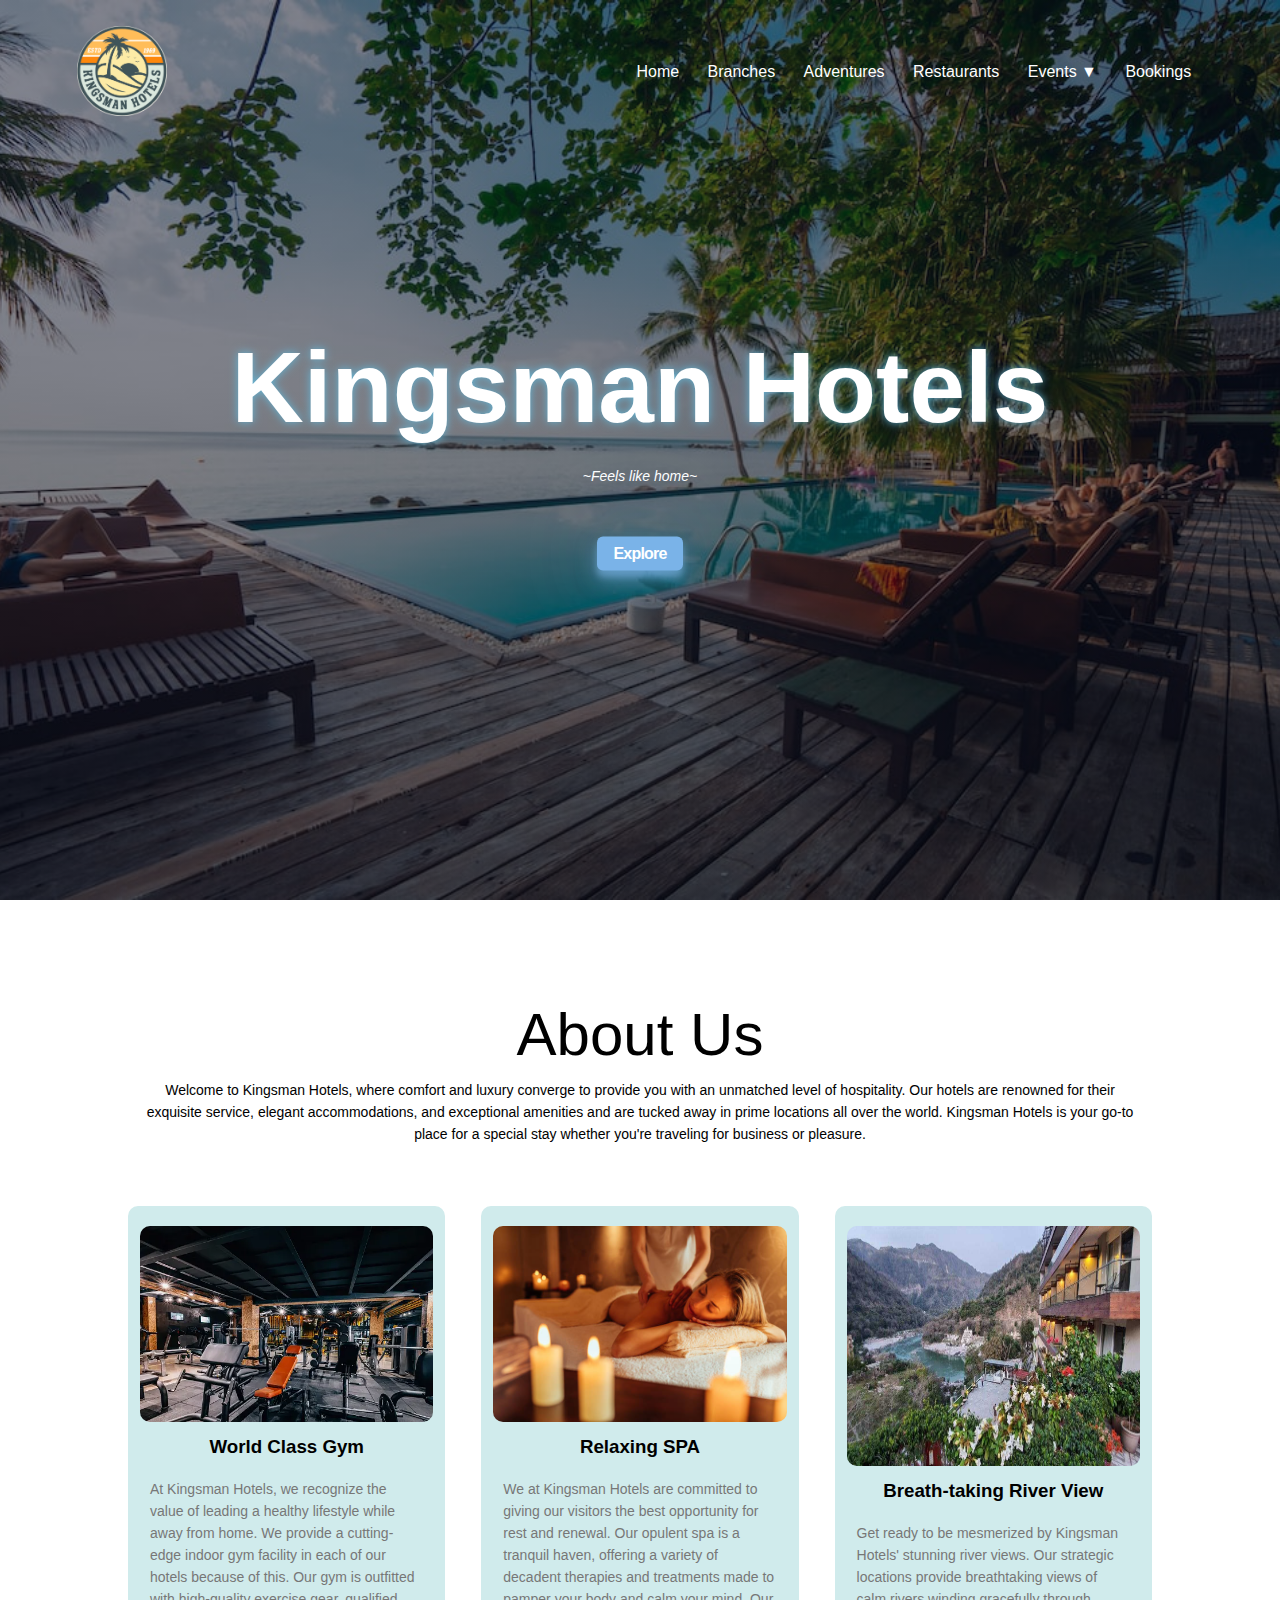
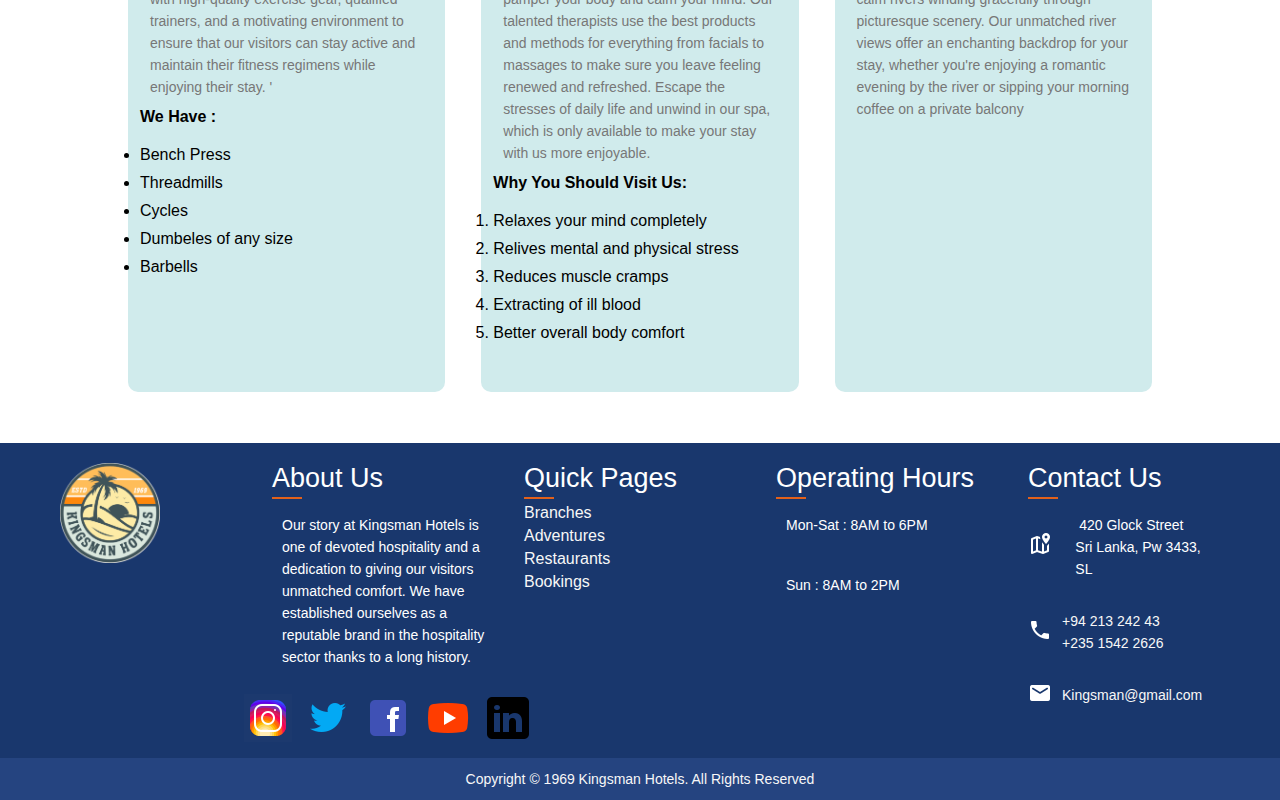
<file: index.html>
<!DOCTYPE html>

<html>
    <head>
        <meta name="viewport" content="width=device-width, initial-scale=1.0">
        <title>Kingsman Hotels</title>
        <link rel="stylesheet" href="styles/home.css">
        
        <link rel="apple-touch-icon" sizes="180x180" href="E:\UNI\WDOS\CB012831\favicons/apple-touch-icon.png">
        <link rel="icon" type="image/png" sizes="32x32" href="E:\UNI\WDOS\CB012831\favicons/favicon-32x32.png">
        <link rel="icon" type="image/png" sizes="16x16" href="E:\UNI\WDOS\CB012831\favicons/favicon-16x16.png">
        <link rel="manifest" href="E:\UNI\WDOS\CB012831\favicons/site.webmanifest">
        <link rel="mask-icon" href="E:\UNI\WDOS\CB012831\favicons/safari-pinned-tab.svg" color="#f5f5f5">
        <link rel="shortcut icon" href="E:\UNI\WDOS\CB012831\favicons/favicon.ico">
        <meta name="msapplication-TileColor" content="#f5f5f5">
        <meta name="msapplication-config" content="E:\UNI\WDOS\CB012831\favicons/browserconfig.xml">
        <meta name="theme-color" content="#f5f5f5">
        


    </head>

    <body>
        <section class="header">
            <nav>
                <a href="#"><img id="logo"   src="images/oglogo.png" alt="logo"></a>
                <div class="nav-links" id="navLinks">
                    <img src="images/icons/cross2.png" class="fa" onclick="hideMenu()">
                    <ul>
                        <li><a href="index.html">Home</a></li>
                        <li><a href="branches.html">Branches</a></li>
                        <li><a href="adventures.html">Adventures</a></li>
                        <li><a href="restaurant.html">Restaurants</a></li>
                        <li>
                            <a href="#">Events ▼</a>
                            <ul class="dropdown">
                                <li><a href="weddings.html">Weddings</a></li>
                                <li><a href="workshops.html">Workshops </a></li>
                            </ul>                                                                       
                        </li>
                        <li><a href="booking.html">Bookings</a></li>
                    </ul>
                </div>
                <img src="images/icons/menubar.png" class="fa" onclick="showMenu()">
            </nav>
        <div class="text-box">
            <h1 class="glow-text">Kingsman Hotels</h1>
            <p><i>~Feels like home~</i></p>

            <a href="#ex" class="hero-btn">Explore</a>



        </div>
        
        </section>

        <!-----Features-->
        <section class="home-sketch">
            <div id="ex"></div>
        
        <section class="features">
            <div class="home-box">
            <h1>About Us</h1>
            <p class="intro-para">Welcome to Kingsman Hotels, where comfort and luxury converge to provide you with an unmatched level of hospitality. Our hotels are renowned for their exquisite service, elegant accommodations, and exceptional amenities and are tucked away in prime locations all over the world. Kingsman Hotels is your go-to place for a special stay whether you're traveling for business or pleasure.
            
           
                        </p>
            </div>
            <div class="row">
                <div class="features-col">
                    <img src="images/gym.webp">
                    <h3>World Class Gym</h3>
                    <p>At Kingsman Hotels, we recognize the value of leading a healthy lifestyle while away from home. We provide a cutting-edge indoor gym facility in each of our hotels because of this. Our gym is outfitted with high-quality exercise gear, qualified trainers, and a motivating environment to ensure that our visitors can stay active and maintain their fitness regimens while enjoying their stay. '<br>
                        <h4><b>We Have :</b></h4> </p>
                         <ul class="home-list">
            
                            <li>Bench Press</li>
                            <li>Threadmills</li>
                            <li>Cycles</li>
                            <li>Dumbeles of any size</li>
                            <li>Barbells</li>
                        </ul>  
                </div>
                <div class="features-col">
                    <img src="images/spa3.jpg">
                    <h3>Relaxing SPA</h3>
                    <p>We at Kingsman Hotels are committed to giving our visitors the best opportunity for rest and renewal. Our opulent spa is a tranquil haven, offering a variety of decadent therapies and treatments made to pamper your body and calm your mind. Our talented therapists use the best products and methods for everything from facials to massages to make sure you leave feeling renewed and refreshed. Escape the stresses of daily life and unwind in our spa, which is only available to make your stay with us more enjoyable.
                        <br>

                        <h4><b>Why You Should Visit Us: </b></h4> </p> 
                        <ol class="home-list">
                            <li>Relaxes your mind completely</li>
                            <li>Relives mental and physical stress</li>
                            <li>Reduces muscle cramps</li>
                            <li>Extracting of ill blood</li>
                            <li>Better overall body comfort</li>
                        </ol>
                    
                    
                    
                    </p>
                </div>
                <div class="features-col">
                    <img src="images/river2.jpg" height="240">
                    <h3>Breath-taking River View</h3>
                    <p>Get ready to be mesmerized by Kingsman Hotels' stunning river views. Our strategic locations provide breathtaking views of calm rivers winding gracefully through picturesque scenery. Our unmatched river views offer an enchanting backdrop 
                        for your stay, whether you're enjoying a romantic evening by the river or sipping your morning coffee on a private balcony</p>
                </div>
            </div>
        </section>
        </section>


 <!--footer-->
            
        <footer>
            <div class="footer-container">

                <div class="foot-logo">
                    <img src="images/oglogo.png">
                </div>
                
                <div class="sec-aboutus">
                    <h2>About Us</h2>
                    <p>Our story at Kingsman Hotels is one of devoted hospitality and a dedication to giving our visitors unmatched comfort. We have established ourselves as a reputable brand in the hospitality sector thanks to a long history.
                    </p>
                    <ul class="sci">

                        <li><a href="#"><img src="images/icons/insta1.png" ></a></li>
                        <li><a href="#"><img src="images/icons/twitter.png"></a></li>
                        <li><a href="#"><img src="images/icons/facebook.png"></a></li>
                        <li><a href="#"><img src="images/icons/youtube.png"></a></li>
                        <li><a href="#"><img src="images/icons/linkedin.png"></a></li>
                    </ul>
                </div>
                <div class="sec-quicklinks">
                    <h2>Quick Pages</h2>
                    <ul>
                        <li> <a href="branches.html">Branches</a> </li>
                        <li> <a href="adventures.html">Adventures</a> </li>
                        <li> <a href="restaurant.html">Restaurants</a> </li>
                        <li> <a href="booking.html">Bookings</a> </li>
                        
                    </ul>
                </div>

                <div class="hours">
                    <h2>Operating Hours</h2>
                    <p> Mon-Sat : 8AM to 6PM</p> <br>
                    <p> Sun : 8AM to 2PM</p>
                </div>
                <div class="sec-contact">
                    <h2>Contact Us</h2>
                    <ul class="info">
                        <li>
                            <span><img src="images/icons/mapmark.png"></span>
                            &nbsp;&nbsp;&nbsp;<p>&nbsp;420 Glock Street<Br>
                            Sri Lanka, Pw 3433, <BR>SL</p>
                        </li>
                        <li>
                            <span><img src="images/icons/phone3.png" ></span>
                            <p><a href="tel:+12852525">+94 213 242 43</a><br>
                                <a href="tel:+12852525">+235 1542 2626</a></p>   
                        </li>
                        <li>
                            <span><img src="images/icons/envelope.png"></span>
                            <p><a href="mailto:Kingsman@gmail.com">Kingsman@gmail.com</a> </p>
                        </li>
                    </ul>
                </div>
            </div>


            <!----footer social icons: 

Instagram Icons, Logos, Symbols – Free download PNG, SVG (no date b). Available at: https://icons8.com/icons/set/instagram.
Facebook Icons, Logos, Symbols – Free download PNG, SVG (no date). Available at: https://icons8.com/icons/set/facebook.
YouTube Icons, Logos, Symbols – Free download PNG, SVG (no date). Available at: https://icons8.com/icons/set/youtube.
LinkedIn Icons, Logos, Symbols – Free download PNG, SVG (no date). Available at: https://icons8.com/icons/set/linkedin.
Twitter Icons, Logos, Symbols – Free download PNG, SVG (no date). Available at: https://icons8.com/icons/set/twitter.


header:
Kaunas, S. (2020) brown wooden table and chairs on brown wooden deck near body of water during daytime, Unsplash. Available at: https://unsplash.com/photos/TAgGZWz6Qg8.


backg

Siricharattakul, S. (2021) “Download Abstract blur beautiful hotel and resort background for free,” Vecteezy [Preprint]. Available at: https://www.vecteezy.com/photo/2258018-abstract-blur-beautiful-hotel-and-resort-background.


gym:
Unsplash (no date) Unsplash | Beautiful Free Photo Community. Available at: https://unsplash.com/s/photos/gym-weights.

spa:

Bernardbodo (2018) Young woman enjoying a massage at a spa. Available at: https://www.istockphoto.com/photo/soaked-up-in-the-serenity-gm951646474-259765755.

river-view: 

Holidify (2023) “Riverside Resorts in Rishikesh for The Ganga Views,” www.holidify.com [Preprint]. Available at: https://www.holidify.com/hotel-collections/riverside-resorts-in-rishikesh. -->

        </footer>
        <div class="copyright-text">
            <p>Copyright © 1969 Kingsman Hotels. All Rights Reserved</p>
        </div>
                


        <!-------JavaScript for toggle menu-->
    <script>
        var navLinks = document.getElementById("navLinks");

        function showMenu() {
            navLinks.style.right = "0";
        }

        function hideMenu(){
            navLinks.style.right="-200px";
        }




    </script>
    </body>
</html>
</file>
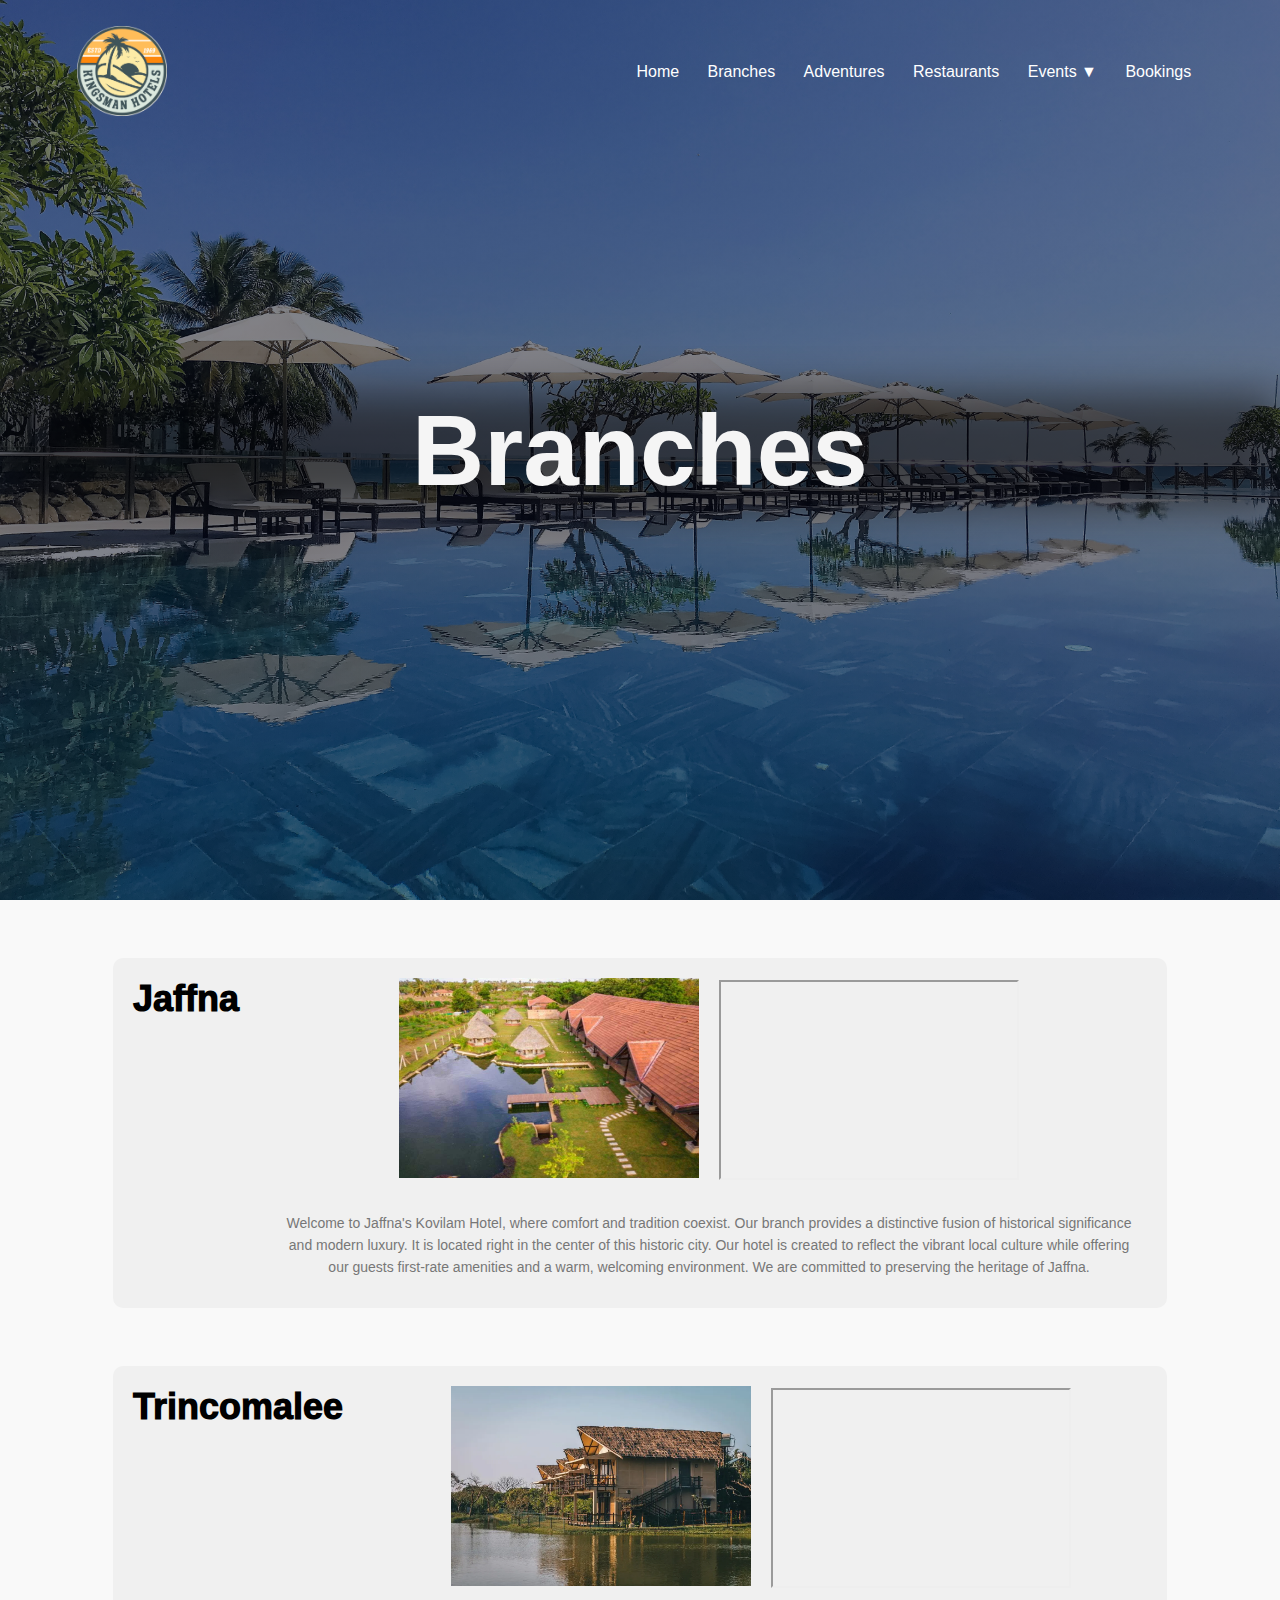
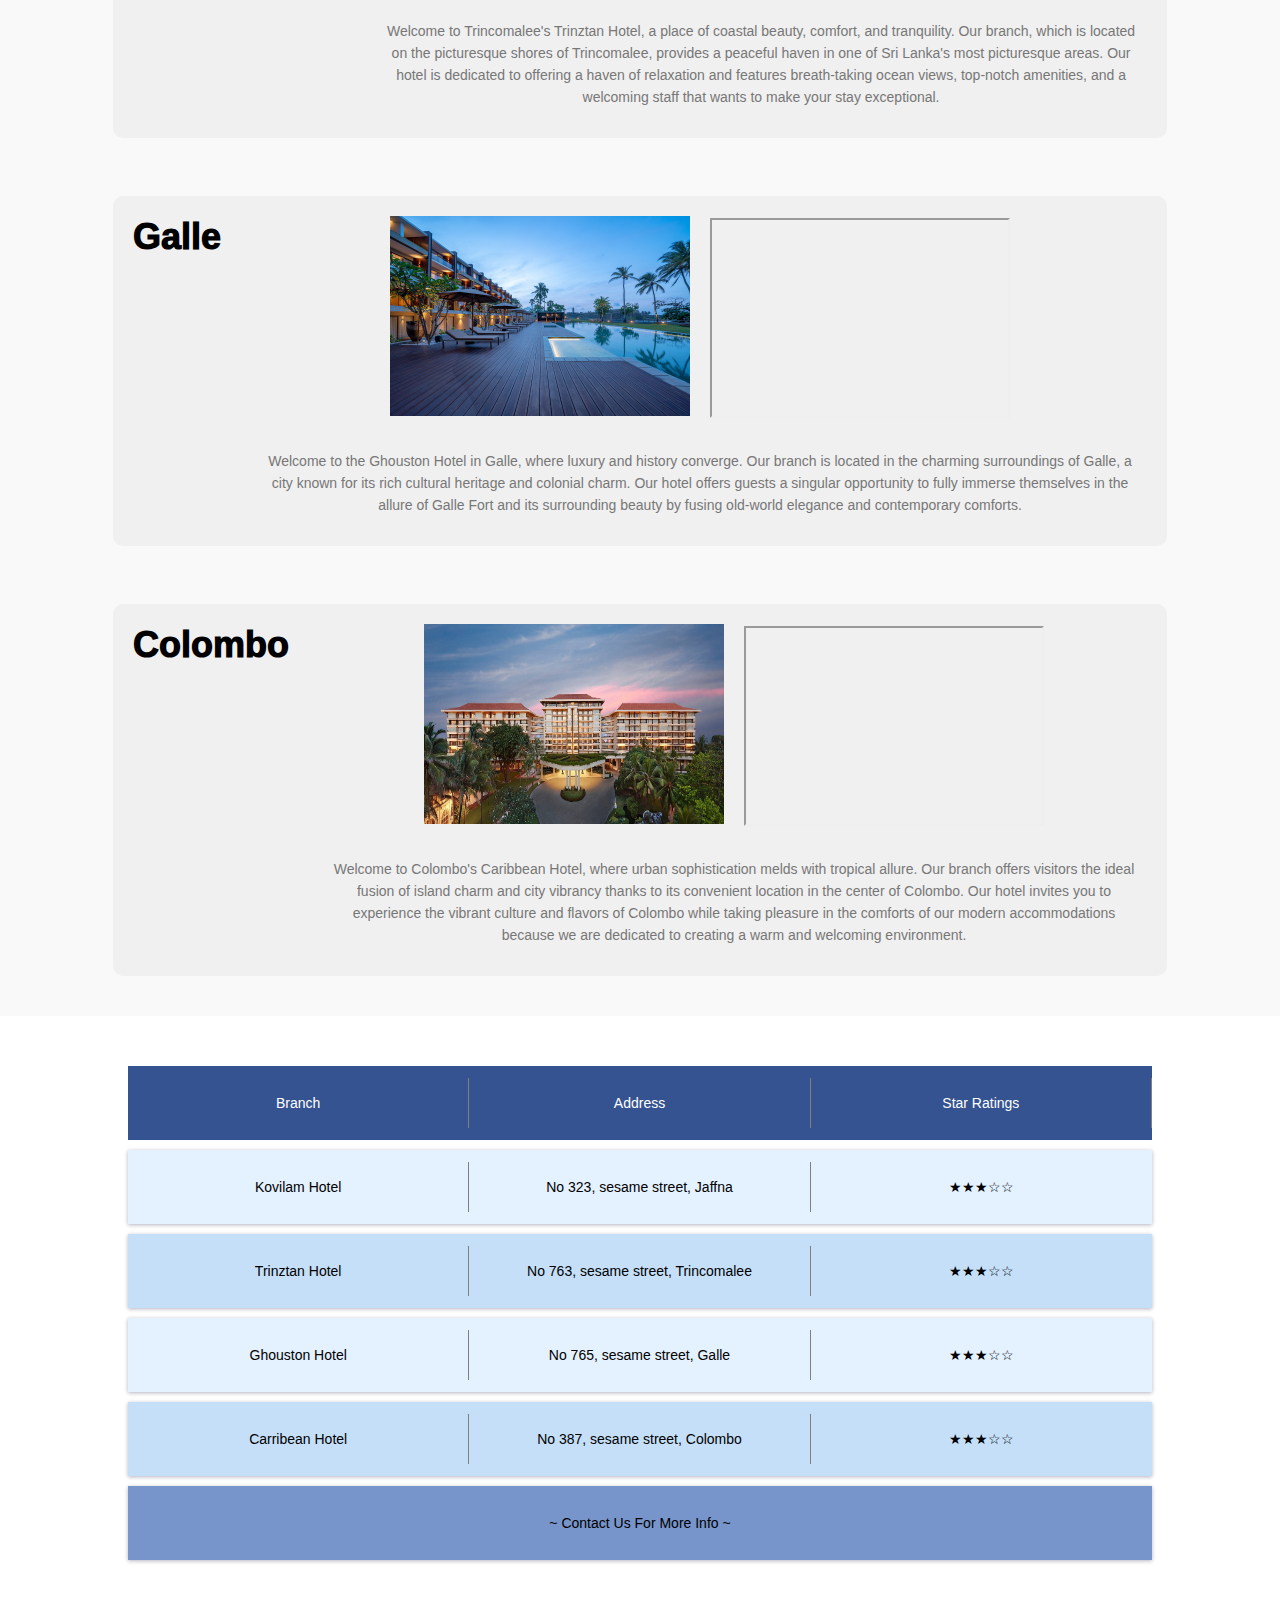
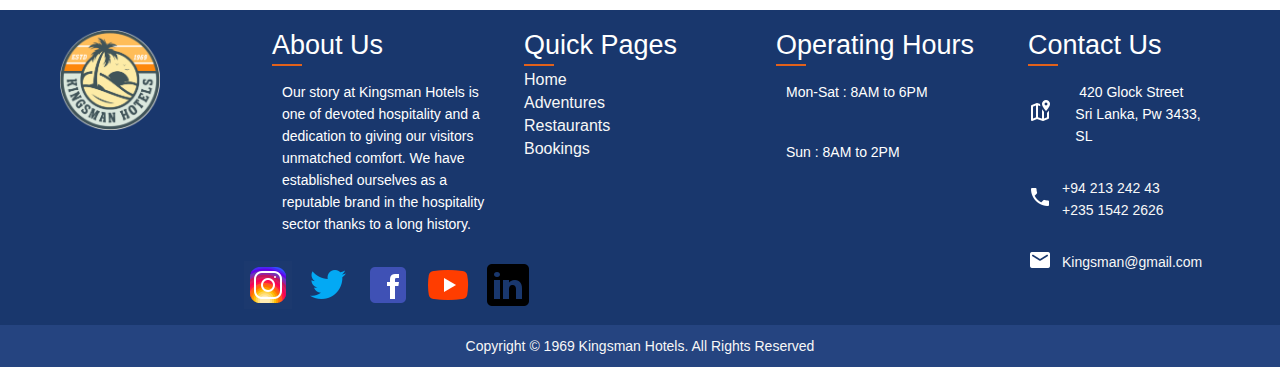
<file: branches.html>
<!DOCTYPE html>

<html>
    <head>
        <meta name="viewport" content="width=device-width, initial-scale=1.0">
        <title>Kingsman Hotels</title>
        <link rel="stylesheet" href="styles/home.css">
        
        <link rel="apple-touch-icon" sizes="180x180" href="E:\UNI\WDOS\CB012831\favicons/apple-touch-icon.png">
        <link rel="icon" type="image/png" sizes="32x32" href="E:\UNI\WDOS\CB012831\favicons/favicon-32x32.png">
        <link rel="icon" type="image/png" sizes="16x16" href="E:\UNI\WDOS\CB012831\favicons/favicon-16x16.png">
        <link rel="manifest" href="E:\UNI\WDOS\CB012831\favicons/site.webmanifest">
        <link rel="mask-icon" href="E:\UNI\WDOS\CB012831\favicons/safari-pinned-tab.svg" color="#f5f5f5">
        <link rel="shortcut icon" href="E:\UNI\WDOS\CB012831\favicons/favicon.ico">
        <meta name="msapplication-TileColor" content="#f5f5f5">
        <meta name="msapplication-config" content="E:\UNI\WDOS\CB012831\favicons/browserconfig.xml">
        <meta name="theme-color" content="#f5f5f5">
        
        


    </head>

    <body class="backg">
        
        <section class="branch-header">
            <nav>
                <a href="#"><img id="logo" src="images/oglogo.png" alt="logo"></a>
                <div class="nav-links" id="navLinks">
                    <img src="images/icons/cross2.png" class="fa" onclick="hideMenu()">
                    <ul>
                        <li><a href="index.html">Home</a></li>
                        <li><a href="branches.html">Branches</a></li>
                        <li><a href="adventures.html">Adventures</a></li>
                        <li><a href="restaurant.html">Restaurants</a></li>
                        <li>
                            <a href="#">Events ▼</a>
                            <ul class="dropdown">
                                <li><a href="weddings.html">Weddings</a></li>
                                <li><a href="workshops.html">Workshops </a></li>
                            </ul>                                                                       
                        </li>
                        <li><a href="booking.html">Bookings</a></li>
                    </ul>
                </div>
                <img src="images/icons/menubar.png" class="fa" onclick="showMenu()">
            </nav>
            <div  class="branch-topic">
                <h1> Branches</h1>
                
            </div>
        </section>
        


    
        <section class="main_backg">
            <br>
            <section class="sec">
                <h1 class="sec-header">Jaffna</h1>
                <div class="sec-content">
                    <div class="sec-img">
                        <img src="images/jaffna.jpg">
                    </div>
                    <iframe src="http://maps.google.co.uk/maps?q=Jetwing Jaffna &amp;output=embed" width="400" height="300" frameborder="1" scrolling="no"></iframe>
                    <p class="para">Welcome to Jaffna's Kovilam Hotel, where comfort and tradition coexist. Our branch provides a distinctive fusion of historical significance and modern luxury. It is located right in the center of this historic city. Our hotel is created to reflect the vibrant local culture while offering our guests first-rate amenities and a warm, welcoming environment. We are committed to preserving the heritage of Jaffna.
                    </p>
                </div>
            </section>
            
            
            <Br>
           
            <section class="sec">
                <h1 class="sec-header">Trincomalee</h1>
                
                <div class="sec-content">
                    <div class="sec-img">
                        <img src="images/trinco.webp">
                    </div>
                    
                    <iframe src="http://maps.google.co.uk/maps?q=JKAB Beach Resort &amp;output=embed" width="400" height="300" frameborder="1" scrolling="no"></iframe>
                    
                    
                    <p class="para">Welcome to Trincomalee's Trinztan Hotel, a place of coastal beauty, comfort, and tranquility. Our branch, which is located on the picturesque shores of Trincomalee, provides a peaceful haven in one of Sri Lanka's most picturesque areas. Our hotel is dedicated to offering a haven of relaxation and features breath-taking ocean views, top-notch amenities, and a welcoming staff that wants to make your stay exceptional.</p>
                </div>
                
            </section> 
            <Br>
            
            <section class="sec">
                <h1 class="sec-header">Galle</h1>
                <div class="sec-content">
                    <div class="sec-img">
                    
                    <img src="images/galle1.jpg" >
                </div>
                <iframe src="http://maps.google.co.uk/maps?q=LeGrandGalle &amp;output=embed" width="400" height="300" frameborder="1" scrolling="no"></iframe>
                   
                    
                    
                    <p class="para">Welcome to the Ghouston Hotel in Galle, where luxury and history converge. Our branch is located in the charming surroundings of Galle, a city known for its rich cultural heritage and colonial charm. Our hotel offers guests a singular opportunity to fully immerse themselves in the allure of Galle Fort and its surrounding beauty by fusing old-world elegance and contemporary comforts.
                    </p>
                </div>
                
               
                
            </section>
            <br>
            <section class="sec">
               <h1 class="sec-header">Colombo</h1>
                
                
                <div class="sec-content">
                    <div class="sec-img ">
                        <img src="images/colombo.jpeg">
                    </div>
                    <iframe src="http://maps.google.co.uk/maps?q=Hilton Colombo &amp;output=embed" width="400" height="300" frameborder="1" scrolling="no"></iframe>
                    
                    
                    
                    <p class="para">Welcome to Colombo's Caribbean Hotel, where urban sophistication melds with tropical allure. Our branch offers visitors the ideal fusion of island charm and city vibrancy thanks to its convenient location in the center of Colombo. Our hotel invites you to experience the vibrant culture and flavors of Colombo while taking pleasure in the comforts of our modern accommodations because we are dedicated to creating a warm and welcoming environment.
                    </p>
                </div>
                
            </section>


            
        </section>

        <div class="table-box">
            <div class="table-row table-head">
                <div class="table-cell">
                    <p>Branch</p>
                </div>
                <div class="table-cell">
                    <p>Address</p>
                </div>
                <div class="table-cell">
                    <p>Star Ratings</p>
                </div>

            </div>
            <div class="table-row  light-row">
                <div class="table-cell">
                    <p>Kovilam Hotel</p>
                </div>
                <div class="table-cell">
                    <p>No 323, sesame street, Jaffna</p>
                </div>
                <div class="table-cell  last-cell">
                    <p>★★★☆☆</p>
                </div>

            </div>
            <div class="table-row  dark-row">
                <div class="table-cell">
                    <p>Trinztan Hotel</p>
                </div>
                <div class="table-cell">
                    <p>No 763, sesame street, Trincomalee</p>
                </div>
                <div class="table-cell  last-cell">
                    <p>★★★☆☆</p>
                </div>

            </div>
            <div class="table-row  light-row">
                <div class="table-cell">
                    <p>Ghouston Hotel</p>
                </div>
                <div class="table-cell">
                    <p>No 765, sesame street, Galle</p>
                </div>
                <div class="table-cell  last-cell">
                    <p>★★★☆☆</p>
                </div>

            </div>
            <div class="table-row dark-row">
                <div class="table-cell">
                    <p>Carribean Hotel </p>
                </div>
                <div class="table-cell">
                    <p>No 387, sesame street, Colombo</p>
                </div>
                <div class="table-cell  last-cell">
                    <p>★★★☆☆</p>
                </div>

            </div>
            <div class="table-row table-footer">
                <div class="table-cell  last-cell">
                    <p>~ Contact Us For More Info ~</p>
                </div>

            </div>
        </div>
            
        

        <footer>
                <div class="footer-container">
    
                    <div class="foot-logo">
                        <img src="images/oglogo.png">
                    </div>
                    
                    <div class="sec-aboutus">
                        <h2>About Us</h2>
                        <p>Our story at Kingsman Hotels is one of devoted hospitality and a dedication to giving our visitors unmatched comfort. We have established ourselves as a reputable brand in the hospitality sector thanks to a long history.</p>
                        <ul class="sci">
    
                            <li><a href="#"><img src="images/icons/insta1.png" ></a></li>
                            <li><a href="#"><img src="images/icons/twitter.png"></a></li>
                            <li><a href="#"><img src="images/icons/facebook.png"></a></li>
                            <li><a href="#"><img src="images/icons/youtube.png"></a></li>
                            <li><a href="#"><img src="images/icons/linkedin.png"></a></li>
                        </ul>
                    </div>
                    <div class="sec-quicklinks">
                        <h2>Quick Pages</h2>
                        <ul>
                            <li> <a href="index.html">Home</a> </li>
                            
                            <li> <a href="adventures.html">Adventures</a> </li>
                            <li> <a href="restaurant.html">Restaurants</a> </li>
                            <li> <a href="booking.html">Bookings</a> </li>
                            
                        </ul>
                    </div>
    
                    <div class="hours">
                        <h2>Operating Hours</h2>
                        <p> Mon-Sat : 8AM to 6PM</p> <br>
                        <p> Sun : 8AM to 2PM</p>
                    </div>
                    <div class="sec-contact">
                        <h2>Contact Us</h2>
                        <ul class="info">
                            <li>
                                <span><img src="images/icons/mapmark.png"></span>
                                &nbsp;&nbsp;&nbsp;<p>&nbsp;420 Glock Street<Br>
                                Sri Lanka, Pw 3433, <BR>SL</p>
                            </li>
                            <li>
                                <span><img src="images/icons/phone3.png" ></span>
                                <p><a href="tel:+12852525">+94 213 242 43</a><br>
                                    <a href="tel:+12852525">+235 1542 2626</a></p>   
                            </li>
                            <li>
                                <span><img src="images/icons/envelope.png"></span>
                                <p><a href="mailto:Kingsman@gmail.com">Kingsman@gmail.com</a> </p>
                            </li>
                        </ul>
                    </div>
                </div>


                <!---header:

Nhựt, P. (2020) White Patio Umbrellas Near Swimming Pool · Free Stock Photo, Pexels. Available at: https://www.pexels.com/photo/white-patio-umbrellas-near-swimming-pool-5615795/.


background:

Siricharattakul, S. (2021) “Download Abstract blur beautiful hotel and resort background for free,” Vecteezy [Preprint]. Available at: https://www.vecteezy.com/photo/2258018-abstract-blur-beautiful-hotel-and-resort-background.


footer social icons:

Instagram Icons, Logos, Symbols – Free download PNG, SVG (no date b). Available at: https://icons8.com/icons/set/instagram.
Facebook Icons, Logos, Symbols – Free download PNG, SVG (no date). Available at: https://icons8.com/icons/set/facebook.
YouTube Icons, Logos, Symbols – Free download PNG, SVG (no date). Available at: https://icons8.com/icons/set/youtube.
LinkedIn Icons, Logos, Symbols – Free download PNG, SVG (no date). Available at: https://icons8.com/icons/set/linkedin.
Twitter Icons, Logos, Symbols – Free download PNG, SVG (no date). Available at: https://icons8.com/icons/set/twitter.

jaffna:

GiOSOL (no date) Hotels in Jaffna, Places to stay in Jaffna, Jaffna Accommodation, Villas in Jaffna - Magical Isle Holidays, Sri Lanka. Available at: https://www.magicalisleholidays.com/accommodation-jaffna.html.

trincomalee:

Black, K.C. (2023) “Sri Lanka calling: Head to the coolest Trincomalee boutique hotels for a beach vacay off the beaten track,” The Hotel Journal [Preprint]. Available at: https://thehoteljournal.com/trincomalee-boutique-hotels-sri-lanka/.

colombo:

Galle: 

LE GRAND GALLE $118 ($̶2̶1̶9̶) - Updated 2023 Prices & Hotel Reviews - Sri Lanka (no date). Available at: https://www.tripadvisor.com/Hotel_Review-g297896-d14033359-Reviews-Le_Grand_Galle-Galle_Galle_District_Southern_Province.html.  --->
    
        </footer>
        <div class="copyright-text">

            <p>Copyright © 1969 Kingsman Hotels. All Rights Reserved</p>
        </div>

            
        

                    <!-------JavaScript for toggle menu-->
        <script>
            var navLinks = document.getElementById("navLinks");

            function showMenu() {
                navLinks.style.right = "0";
            }

            function hideMenu(){
                navLinks.style.right="-200px";
            }




        </script>






    </body>
</file>
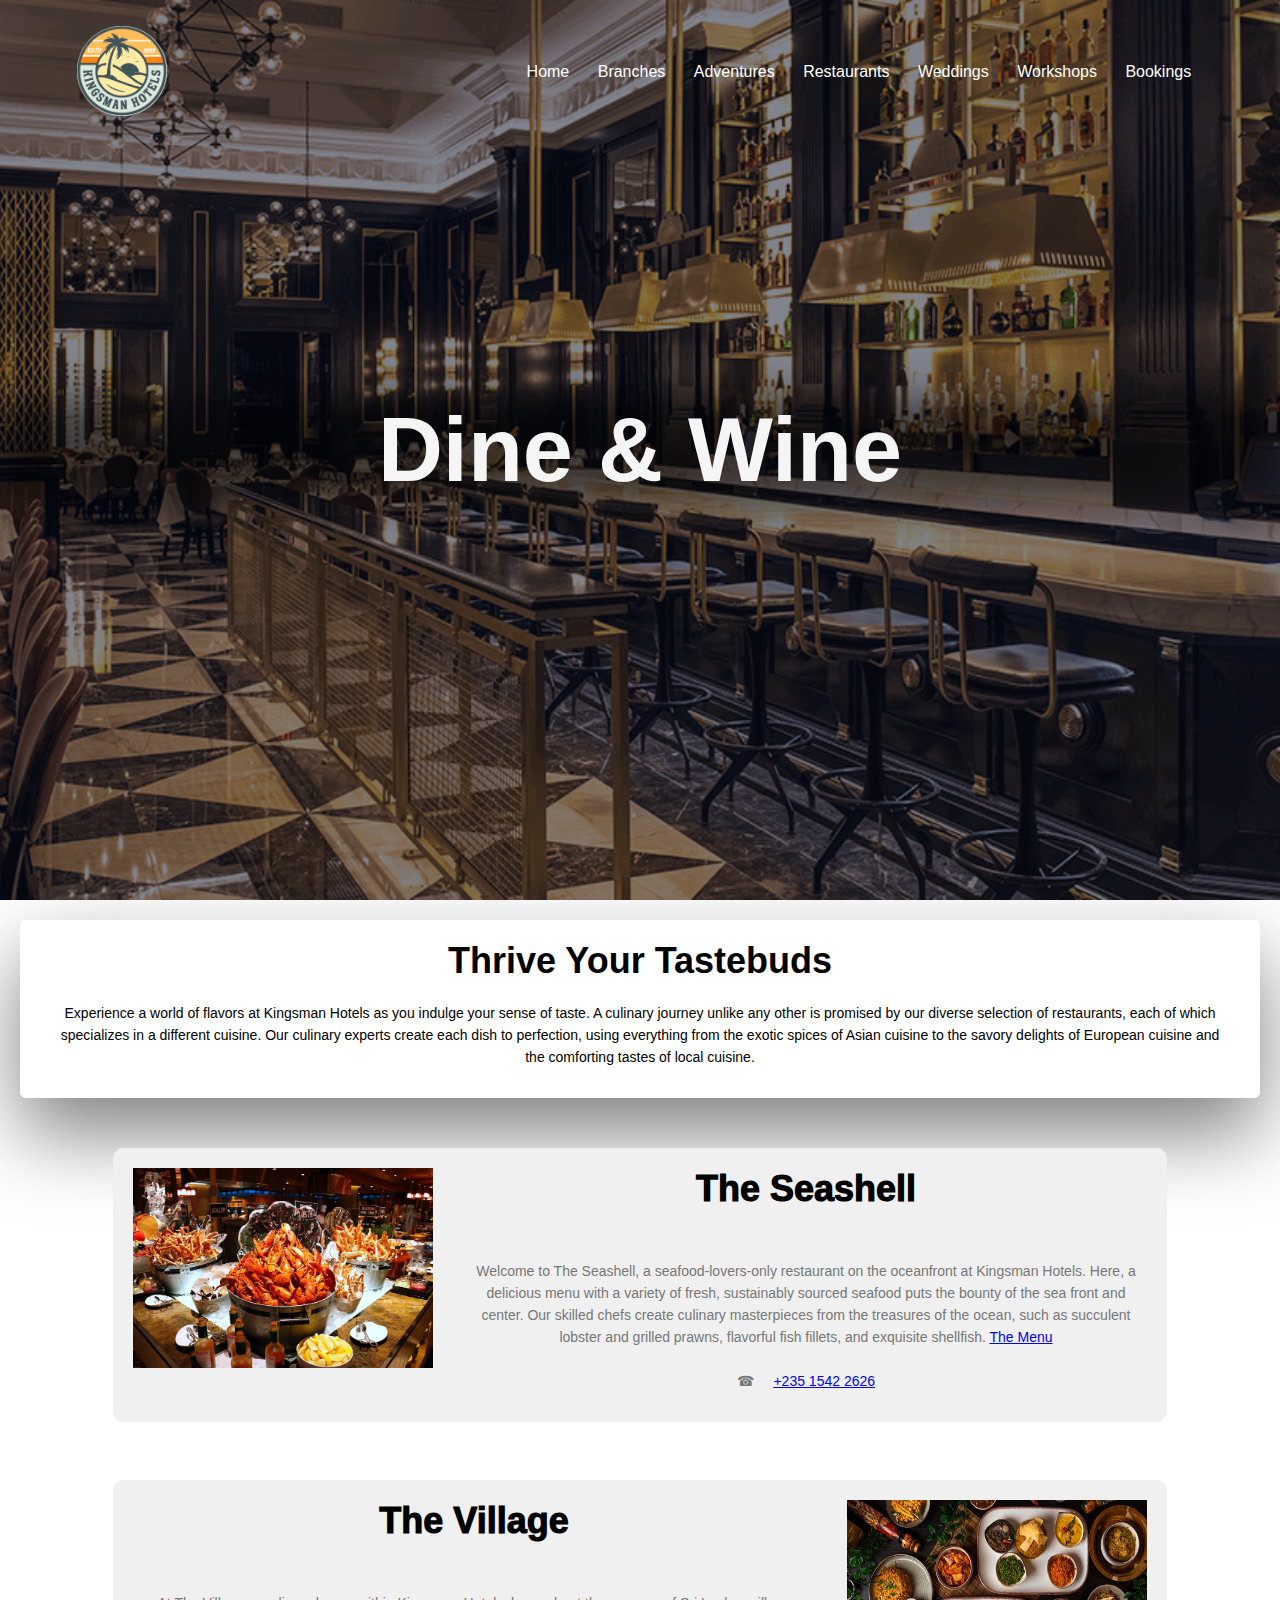
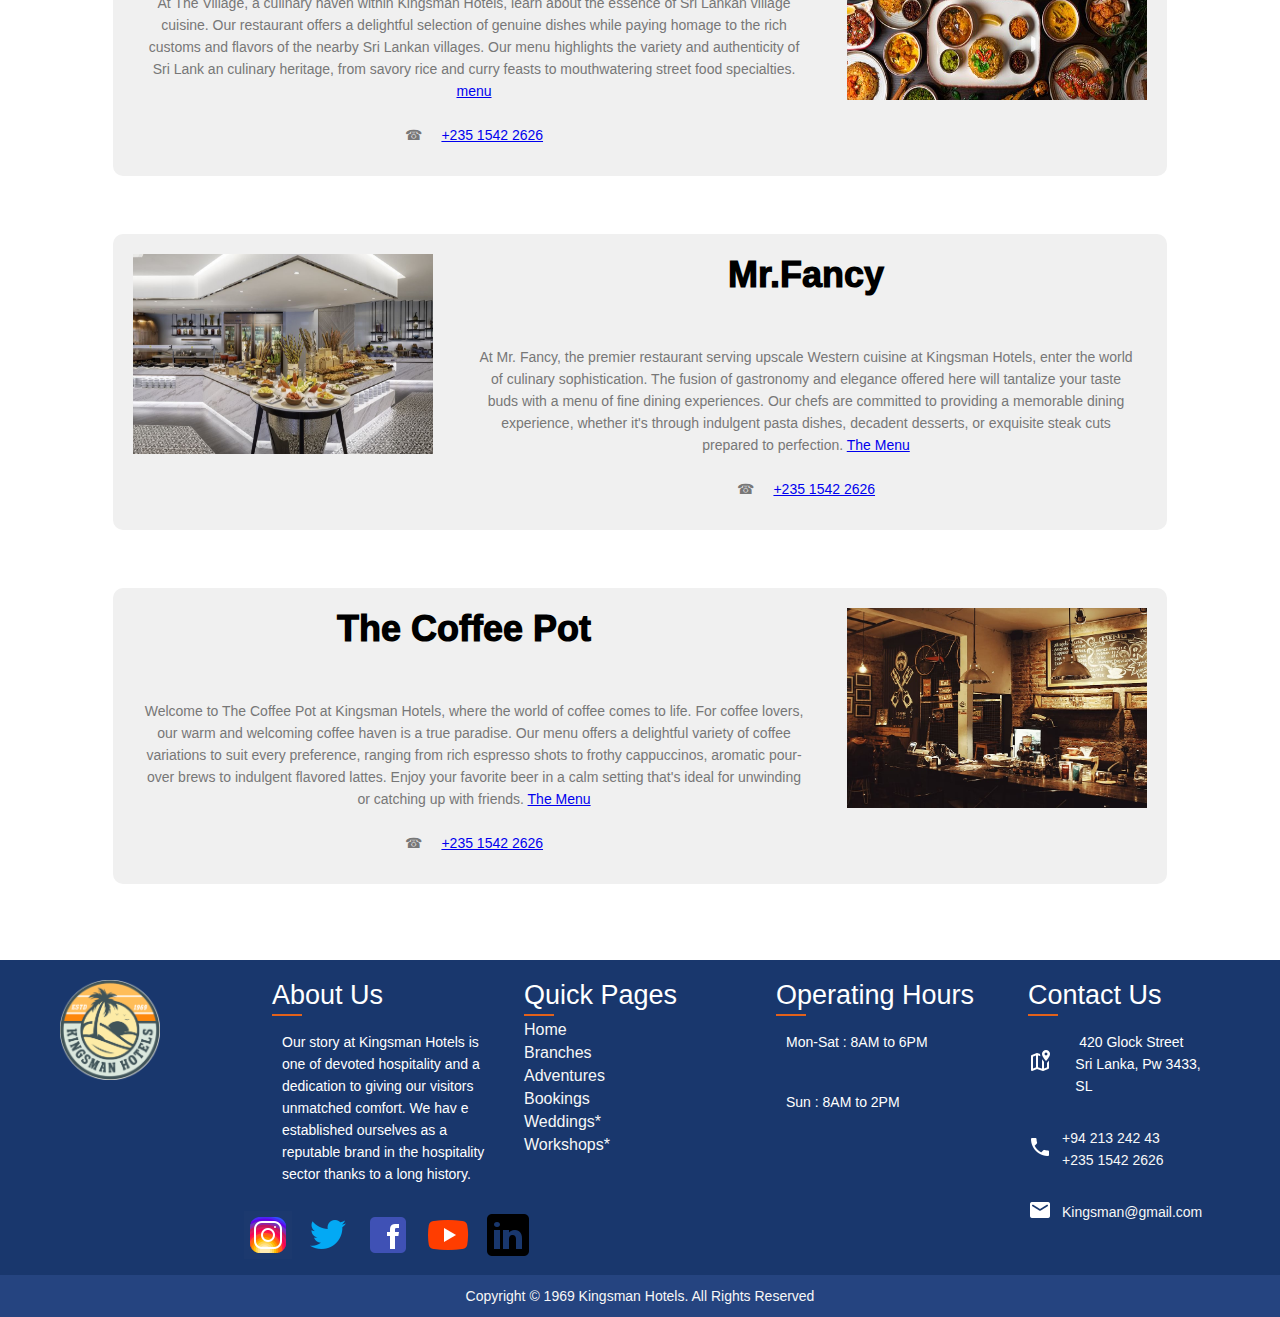
<file: restaurant.html>
<!DOCTYPE html>

<html>
    <head>
        <meta name="viewport" content="width=device-width, initial-scale=1.0">
        <title>Kingsman Hotels</title>
        <link rel="stylesheet" href="styles/home.css">
        
        <link rel="apple-touch-icon" sizes="180x180" href="E:\UNI\WDOS\CB012831\favicons/apple-touch-icon.png">
        <link rel="icon" type="image/png" sizes="32x32" href="E:\UNI\WDOS\CB012831\favicons/favicon-32x32.png">
        <link rel="icon" type="image/png" sizes="16x16" href="E:\UNI\WDOS\CB012831\favicons/favicon-16x16.png">
        <link rel="manifest" href="E:\UNI\WDOS\CB012831\favicons/site.webmanifest">
        <link rel="mask-icon" href="E:\UNI\WDOS\CB012831\favicons/safari-pinned-tab.svg" color="#f5f5f5">
        <link rel="shortcut icon" href="E:\UNI\WDOS\CB012831\favicons/favicon.ico">
        <meta name="msapplication-TileColor" content="#f5f5f5">
        <meta name="msapplication-config" content="E:\UNI\WDOS\CB012831\favicons/browserconfig.xml">
        <meta name="theme-color" content="#f5f5f5">
        


    </head>

    <body class="rest-body">
        <section class="rest-header">
            <nav>
                <a href="#"><img id="logo"   src="images/oglogo.png" alt="logo"></a>
                <div class="nav-links" id="navLinks">
                    <img src="images/icons/cross2.png" class="fa" onclick="hideMenu()">
                    <ul>
                        <li><a href="index.html">Home</a></li>
                        <li><a href="branches.html">Branches</a></li>
                        <li><a href="adventures.html">Adventures</a></li>
                        <li><a href="restaurant.html">Restaurants</a></li>
                        <li><a href="weddings.html">Weddings</a></li>
                        <li><a href="workshops.html">Workshops</a></li>
                        
                        <li><a href="booking.html">Bookings</a></li>
                    </ul>
                </div>
                <img src="images/icons/menubar.png" class="fa" onclick="showMenu()">
            </nav>
        
            <div class="rest-topic">
                <h1>Dine & Wine</h1>
            </div>
        </section>
        
        <section class="rest_backg">
            <div class="rest-box">
                <h2>Thrive Your Tastebuds</h2>
                <p class="rest-intro">Experience a world of flavors at Kingsman Hotels as you indulge your sense of taste. A culinary journey unlike any other is promised by our diverse selection of restaurants, each of which specializes in a different cuisine. Our culinary experts create each dish to perfection, using everything from the exotic spices of Asian cuisine to the savory 
                    delights of European cuisine and the comforting tastes of local cuisine. </p>
            </div>
       
            <section class="sec">
                    
                <div class="sec-img">
                    <img src="images/seafood1.jpg" width="600" height="400">
                </div>
                <div class="sec-content">
                    <h1 class="sec-header">The Seashell</h1>
                    
                    
                    <p class="para">Welcome to The Seashell, a seafood-lovers-only restaurant on the oceanfront at Kingsman Hotels. Here, a delicious menu with a variety of fresh, sustainably sourced seafood puts the bounty of the sea front and center. Our skilled chefs create culinary masterpieces from the treasures of the ocean, such as succulent lobster and grilled prawns, flavorful fish fillets, and exquisite shellfish.
                        <a href="https://www.seafishcolombo.com/menu.html" target="_blank">The Menu</a>
                        <Br><Br> ☎&nbsp;&nbsp;&nbsp;&nbsp;&nbsp;<a href="tel:+12852525">+235 1542 2626</a></p>
                </div>
            </section>
            <Br>
        
            <section class="sec">
                
                <div class="sec-content">
                    <h1 class="sec-header">The Village</h1>
                    
                    
                    <p class="para">At The Village, a culinary haven within Kingsman Hotels, learn about the essence of Sri Lankan village cuisine. Our restaurant offers a delightful selection of genuine dishes while paying homage to the rich customs and flavors of the nearby Sri Lankan villages. Our menu highlights the variety and authenticity of Sri Lank
                        an culinary heritage, from savory rice and curry feasts to mouthwatering street food specialties. <a href="https://fireplate.lk/menu.html" target="_blank">menu</a><Br><Br> ☎&nbsp;&nbsp;&nbsp;&nbsp;&nbsp;<a href="tel:+12852525">+235 1542 2626</a> </p>
                </div>
                <div class="sec-img">
                    <img src="images/village.jpg">
                </div>
            </section> 
            <Br>
            
            <section class="sec">
                
                <div class="sec-img">
                    
                    <img src="images/fancy1.jpeg" >
                </div>
                <div class="sec-content">
                    <h1 class="sec-header">Mr.Fancy</h1>
                    
                    
                    <p class="para">At Mr. Fancy, the premier restaurant serving upscale Western cuisine at Kingsman Hotels, enter the world of culinary sophistication. The fusion of gastronomy and elegance offered here will tantalize your taste buds with a menu of fine dining experiences. Our chefs are committed to providing a memorable dining experience, whether 
                        it's through indulgent pasta dishes, decadent desserts, or exquisite steak cuts prepared to perfection.  <a href="https://www.chinesedragoncafe.com/meal.html" target="_blank">The Menu</a>
                        <Br><Br> ☎&nbsp;&nbsp;&nbsp;&nbsp;&nbsp;<a href="tel:+12852525">+235 1542 2626</a></p>
                </div>
                
            </section>
            <br>
            <section class="sec">
                
                
                <div class="sec-content">
                    <h1 class="sec-header">The Coffee Pot</h1>
                    
                    <br>
                    <p class="para">Welcome to The Coffee Pot at Kingsman Hotels, where the world of coffee comes to life. For coffee lovers, our warm and welcoming coffee haven is a true paradise. Our menu offers a delightful variety of coffee variations to suit every preference, ranging from rich espresso shots to frothy cappuccinos, aromatic pour-over brews to indulgent flavored lattes. Enjoy your favorite beer in a calm setting that's ideal for unwinding or catching up with friends.
                        <a href="https://barista.lk/our-menu" target="_blank">The Menu</a>
                        <Br><Br> ☎&nbsp;&nbsp;&nbsp;&nbsp;&nbsp;<a href="tel:+12852525">+235 1542 2626</a></p>
                </div>
                <div class="sec-img ">
                    <img src="images/coffee.jpg">
                </div>
            </section>
            <br><Br>
            </section>
        </section>
        

        <footer>
            <div class="footer-container">

                <div class="foot-logo">
                    <img src="images/oglogo.png">
                </div>
                
                <div class="sec-aboutus">
                    <h2>About Us</h2>
                    <p>Our story at Kingsman Hotels is one of devoted hospitality and a dedication to giving our visitors unmatched comfort. We hav
                        e established ourselves as a reputable brand in the hospitality sector thanks to a long history.</p>
                    <ul class="sci">

                        <li><a href="#"><img src="images/icons/insta1.png" ></a></li>
                        <li><a href="#"><img src="images/icons/twitter.png"></a></li>
                        <li><a href="#"><img src="images/icons/facebook.png"></a></li>
                        <li><a href="#"><img src="images/icons/youtube.png"></a></li>
                        <li><a href="#"><img src="images/icons/linkedin.png"></a></li>
                    </ul>
                </div>
                <div class="sec-quicklinks">
                    <h2>Quick Pages</h2>
                    
                    <ul>
                        <li> <a href="index.html">Home</a> </li>
                        <li> <a href="branches.html">Branches</a> </li>
                        <li> <a href="adventures.html">Adventures</a> </li>
                        
                        <li> <a href="booking.html">Bookings</a> </li>
                        <li> <a href="weddings.html">Weddings*</a> </li>
                        <li> <a href="workshops.html">Workshops*</a> </li>
                        
                    </ul>
                </div>

                <div class="hours">
                    <h2>Operating Hours</h2>
                    <p> Mon-Sat : 8AM to 6PM</p> <br>
                    <p> Sun : 8AM to 2PM</p>
                </div>
                <div class="sec-contact">
                    <h2>Contact Us</h2>
                    <ul class="info">
                        <li>
                            <span><img src="images/icons/mapmark.png"></span>
                            &nbsp;&nbsp;&nbsp;<p>&nbsp;420 Glock Street<Br>
                            Sri Lanka, Pw 3433, <BR>SL</p>
                        </li>
                        <li>
                            <span><img src="images/icons/phone3.png" ></span>
                            <p><a href="tel:+12852525">+94 213 242 43</a><br>
                                <a href="tel:+12852525">+235 1542 2626</a></p>   
                        </li>
                        <li>
                            <span><img src="images/icons/envelope.png"></span>
                            <p><a href="mailto:Kingsman@gmail.com">Kingsman@gmail.com</a> </p>
                        </li>
                    </ul>
                </div>
            </div>


            <!----
header:

(378) Pinterest (no date). Available at: https://www.pinterest.com/pin/337981147021131542/.


background :

Pngtree (no date) Blurred Orange And Yellow Restaurant Backdrop In A Mall Photo Background, Pngtree. Available at: https://pngtree.com/freebackground/blurred-orange-and-yellow-restaurant-backdrop-in-a-mall-photo_11044366.html.

seashell:

Hooked@Edge Seafood Buffet, Pan Pacific Hotel Singapore (no date). Available at: https://www.pinterest.com/pin/330803535133195369/.

village:

COLOMBO STREET- SRI LANKAN, Nottingham - Updated 2023 Restaurant Reviews, Menu, Prices, & Reservations - Tripadvisor (no date). Available at: https://www.tripadvisor.co.uk/Restaurant_Review-g186356-d23654168-Reviews-Colombo_Street_Sri_Lankan-Nottingham_Nottinghamshire_England.html#photos;aggregationId=101&albumid=101&filter=7&ff=568460600.

fancy:

Best Restaurants in Colombo | International Buffet at Plates (no date). Available at: https://www.cinnamonhotels.com/cinnamongrandcolombo/experiences/plates.

coffee pot:

Coffee Shop Wallpapers (no date). Available at: https://wallpapercave.com/w/wp11934956.

MENUS:

seafood:  Menu (no date). Available at: https://www.seafishcolombo.com/menu.html.
village:Fire Plate restaurant (no date). Available at: https://fireplate.lk/menu.html.
fancy:Food menu (no date). Available at: https://www.chinesedragoncafe.com/meal.html.

coffee pot:Barista Sri Lanka | The Largest Café Chain in Sri Lanka (no date). Available at: https://barista.lk/our-menu.

footer social icons :

Instagram Icons, Logos, Symbols – Free download PNG, SVG (no date b). Available at: https://icons8.com/icons/set/instagram.
Facebook Icons, Logos, Symbols – Free download PNG, SVG (no date). Available at: https://icons8.com/icons/set/facebook.
YouTube Icons, Logos, Symbols – Free download PNG, SVG (no date). Available at: https://icons8.com/icons/set/youtube.
LinkedIn Icons, Logos, Symbols – Free download PNG, SVG (no date). Available at: https://icons8.com/icons/set/linkedin.
Twitter Icons, Logos, Symbols – Free download PNG, SVG (no date). Available at: https://icons8.com/icons/set/twitter.       ---->


        </footer>
        <div class="copyright-text">
            <p>Copyright © 1969 Kingsman Hotels. All Rights Reserved</p>
        </div>

            <script>
                var navLinks = document.getElementById("navLinks");
        
                function showMenu() {
                    navLinks.style.right = "0";
                }
        
                function hideMenu(){
                    navLinks.style.right="-200px";
                }
        
        
        
        
            </script>
    </body>
</html>
</file>
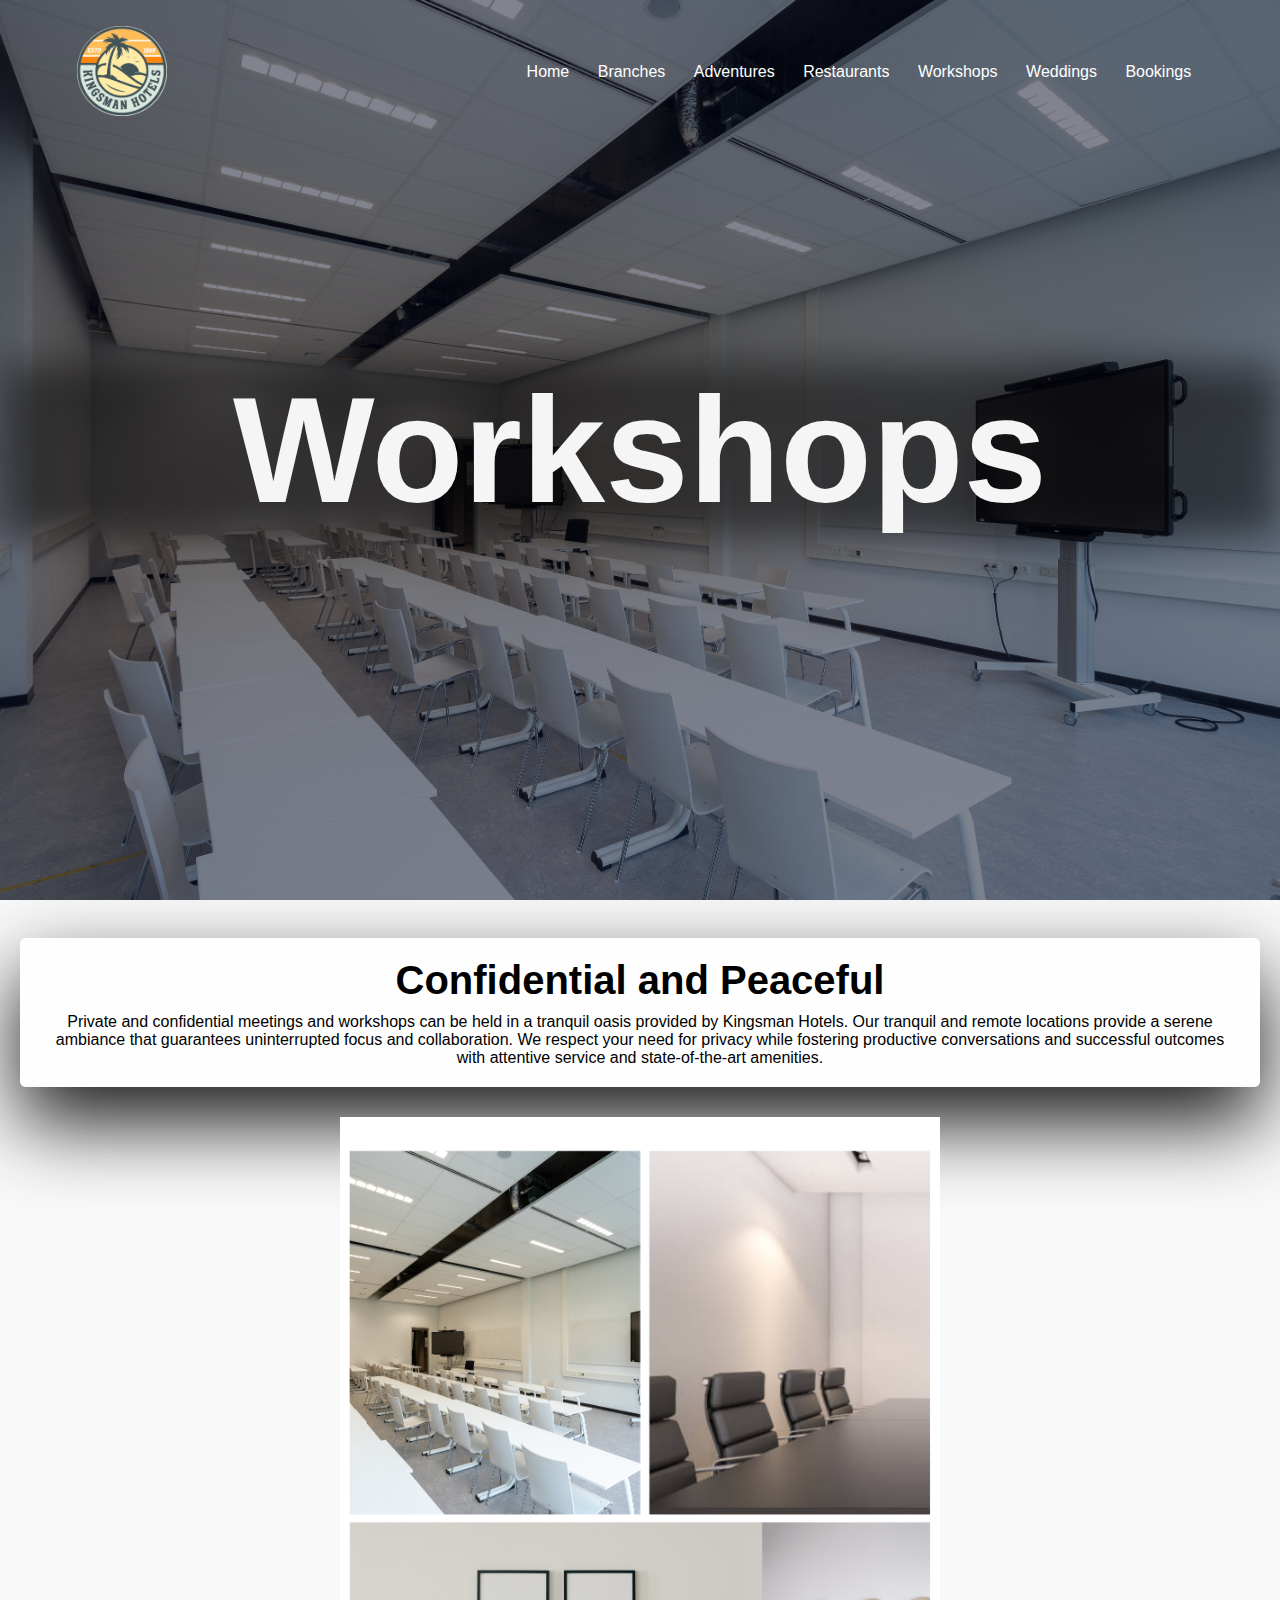
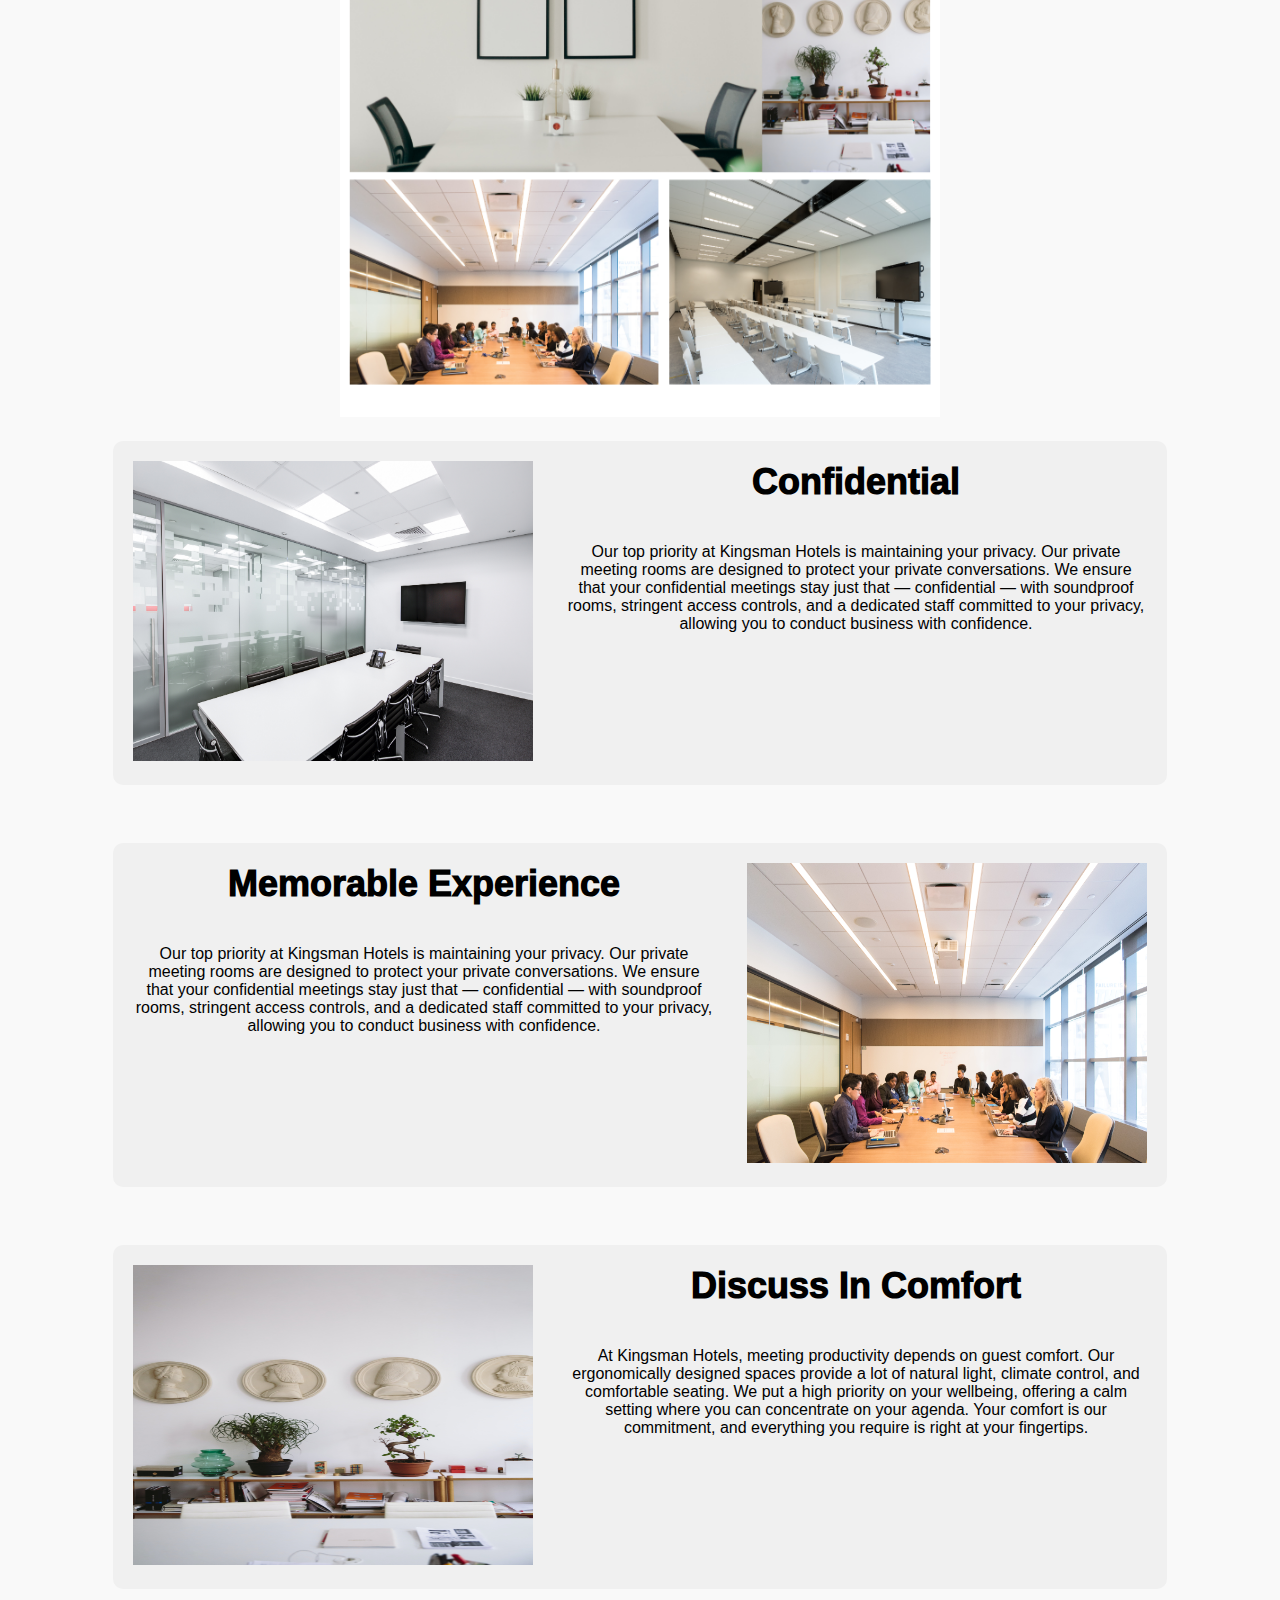
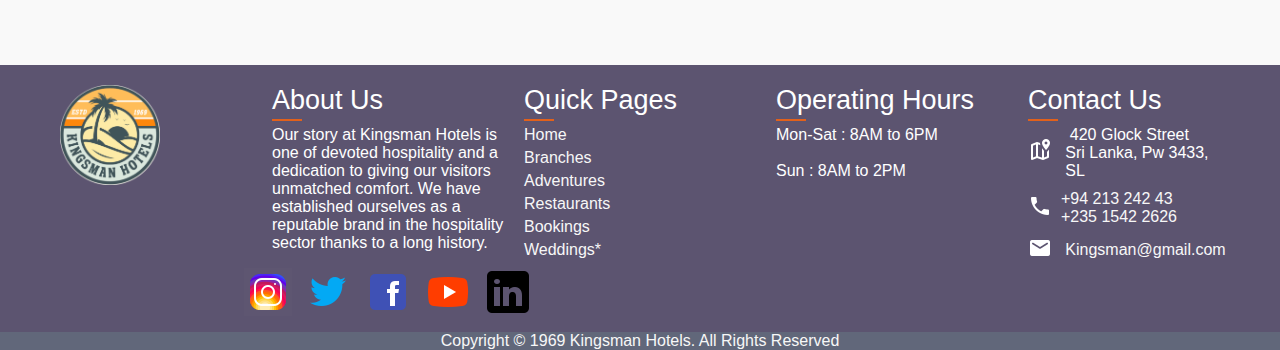
<file: workshops.html>
<!DOCTYPE html>

<html>
    <head>
        <meta name="viewport" content="width=device-width, initial-scale=1.0">
        <title>Kingsman Hotels</title>
        <link rel="stylesheet" href="styles/workshops.css">
        
        <link rel="apple-touch-icon" sizes="180x180" href="E:\UNI\WDOS\CB012831\favicons/apple-touch-icon.png">
        <link rel="icon" type="image/png" sizes="32x32" href="E:\UNI\WDOS\CB012831\favicons/favicon-32x32.png">
        <link rel="icon" type="image/png" sizes="16x16" href="E:\UNI\WDOS\CB012831\favicons/favicon-16x16.png">
        <link rel="manifest" href="E:\UNI\WDOS\CB012831\favicons/site.webmanifest">
        <link rel="mask-icon" href="E:\UNI\WDOS\CB012831\favicons/safari-pinned-tab.svg" color="#f5f5f5">
        <link rel="shortcut icon" href="E:\UNI\WDOS\CB012831\favicons/favicon.ico">
        <meta name="msapplication-TileColor" content="#f5f5f5">
        <meta name="msapplication-config" content="E:\UNI\WDOS\CB012831\favicons/browserconfig.xml">
        <meta name="theme-color" content="#f5f5f5">
        


    </head>

    
        <body class="work-body">
            <section class="work-header">
                <nav>
                    <a href="#"><img id="logo"   src="images/oglogo.png" alt="logo"></a>
                    <div class="nav-links" id="navLinks">
                        <img src="images/icons/cross2.png" class="fa" onclick="hideMenu()">
                        <ul>
                            <li><a href="index.html">Home</a></li>
                            <li><a href="branches.html">Branches</a></li>
                            <li><a href="adventures.html">Adventures</a></li>
                            <li><a href="restaurant.html">Restaurants</a></li>
                            <li><a href="workshops.html">Workshops</a></li>
                            <li><a href="weddings.html">Weddings</a></li>
                            
                            <li><a href="booking.html">Bookings</a></li>
                        </ul>
                    </div>
                    <img src="images/icons/menubar.png" class="fa" onclick="showMenu()">
                </nav>
            
                <div class="work-topic">
                    <h1>Workshops</h1>
                </div>
            </section>
    
            <section class="work_backg">
                <br>
    
                <div class="work-box">
                    <h2>Confidential and Peaceful</h2>
                    <p class="work-intro">Private and confidential meetings and workshops can be held in a tranquil oasis provided by Kingsman Hotels. Our tranquil and remote locations provide a serene ambiance that guarantees uninterrupted focus and collaboration. We respect your need for privacy while fostering productive conversations and successful outcomes with attentive service and state-of-the-art amenities.

                        </p>
                </div>
    
                <div class="work-coll">
                    <center><img src="images/meet1.png"></center>
                </div>
    
                   
                <section class="sec">
                        
                    <div class="sec-img">
                        <img src="images/confidential.jpg" width="600" height="400">
                    </div>
                    <div class="sec-content">
                        <h1 class="sec-header">Confidential</h1>
                        
                        
                        <p class="para">Our top priority at Kingsman Hotels is maintaining your privacy. Our private meeting rooms are designed to protect your private conversations. We ensure that your confidential meetings stay just that — confidential — with soundproof rooms, stringent access controls, and a dedicated staff committed to your privacy, allowing you to conduct business with confidence.
                        </p>
                    </div>
                </section>
                <Br>
            
                <section class="sec">
                    
                    <div class="sec-content">
                        <h1 class="sec-header">Memorable Experience</h1>
                        
                        
                        <p class="para">Our top priority at Kingsman Hotels is maintaining your privacy. Our private meeting rooms are designed to protect your private conversations. We ensure that your confidential meetings stay just that — confidential — with soundproof rooms, stringent access controls, and a dedicated staff committed to your privacy, allowing you to conduct business with confidence.
                        </p>
                    </div>
                    <div class="sec-img">
                        <img src="images/experience.jpg">
                    </div>
                </section> 
                <Br>
                
                <section class="sec">
                    
                    <div class="sec-img">
                        
                        <img src="images/comfort.jpg" >
                    </div>
                    <div class="sec-content">
                        <h1 class="sec-header">Discuss In Comfort</h1>
                        
                        
                        <p class="para">At Kingsman Hotels, meeting productivity depends on guest comfort. Our ergonomically designed spaces provide a lot of natural light, climate control, and comfortable seating. We put a high priority on your wellbeing, offering a calm setting where you can concentrate on your agenda. Your comfort is our commitment, and everything you require is right at your fingertips.
                        </p>
                    </div>
                    
                </section>
                
                <br><Br>
                </section>
            </section>
                
        
                <footer>
                    <div class="footer-container">
        
                        <div class="foot-logo">
                            <img src="images/oglogo.png">
                        </div>
                        
                        <div class="sec-aboutus">
                            <h2>About Us</h2>
                            <p>Our story at Kingsman Hotels is one of devoted hospitality and a dedication to giving our visitors unmatched comfort. We have established ourselves as a reputable brand in the hospitality sector thanks to a long history.</p>

                            <ul class="sci">
        
                                <li><a href="#"><img src="images/icons/insta1.png" ></a></li>
                                <li><a href="#"><img src="images/icons/twitter.png"></a></li>
                                <li><a href="#"><img src="images/icons/facebook.png"></a></li>
                                <li><a href="#"><img src="images/icons/youtube.png"></a></li>
                                <li><a href="#"><img src="images/icons/linkedin.png"></a></li>
                            </ul>
                        </div>
                        <div class="sec-quicklinks">
                            <h2>Quick Pages</h2>
                            <ul>
                                <li> <a href="index.html">Home</a> </li>
                                <li> <a href="branches.html">Branches</a> </li>
                                <li> <a href="adventures.html">Adventures</a> </li>
                                <li> <a href="restaurant.html">Restaurants</a> </li>
                                <li> <a href="booking.html">Bookings</a> </li>
                                <li> <a href="weddings.html">Weddings*</a> </li>
                            </ul>
                        </div>
        
                        <div class="hours">
                            <h2>Operating Hours</h2>
                            <p> Mon-Sat : 8AM to 6PM</p> <br>
                            <p> Sun : 8AM to 2PM</p>
                        </div>
                        <div class="sec-contact">
                            <h2>Contact Us</h2>
                            <ul class="info">
                                <li>
                                    <span><img src="images/icons/mapmark.png"></span>
                                    &nbsp;&nbsp;&nbsp;<p>&nbsp;420 Glock Street<Br>
                                    Sri Lanka, Pw 3433, <BR>SL</p>
                                </li>
                                <li>
                                    <span><img src="images/icons/phone3.png" ></span>
                                    <p>&nbsp;&nbsp;<a href="tel:+12852525">+94 213 242 43</a><br>
                                        &nbsp;&nbsp;<a href="tel:+12852525">+235 1542 2626</a></p>   
                                </li>
                                <li>
                                    <span><img src="images/icons/envelope.png"></span>
                                    <p>&nbsp;&nbsp;&nbsp;<a href="mailto:Kingsman@gmail.com">Kingsman@gmail.com</a> </p>
                                </li>
                            </ul>
                        </div>
                    </div>


                    <!--------

header:


Sala de conferencias con televisores para presentaciones Free Photo (2021) Freepik. Available at: https://www.freepik.es/foto-gratis/sala-conferencias-televisores-presentaciones_11890163.htm.

background:

(378) Pinterest (no date). Available at: https://in.pinterest.com/pin/11610911537077382/.

collage:

Beige Green Modern Photo Collage Wedding Moments Document A4 (no date). Available at: https://www.canva.com/design/DAFt9MYWW-I/tWHL3Q6z0d8yyjySdbl57Q/edit.

private:

Pixabay (2017) Rectangular White Table With Rolling Chairs Inside Room · Free Stock Photo, Pexels. Available at: https://www.pexels.com/photo/rectangular-white-table-with-rolling-chairs-inside-room-260689/.



experience:

Morillo, C. (2018) Group of People on Conference room  · Free Stock Photo, Pexels. Available at: https://www.pexels.com/photo/group-of-people-on-conference-room-1181396/.




comfort:
Dzedyshko, M. (2019) Green and Gold Christmas Tree Near Boxes Inside Room · Free Stock Photo, Pexels. Available at: https://www.pexels.com/photo/office-interior-3782245/.




footer social icons:


Instagram Icons, Logos, Symbols – Free download PNG, SVG (no date b). Available at: https://icons8.com/icons/set/instagram.
Facebook Icons, Logos, Symbols – Free download PNG, SVG (no date). Available at: https://icons8.com/icons/set/facebook.
YouTube Icons, Logos, Symbols – Free download PNG, SVG (no date). Available at: https://icons8.com/icons/set/youtube.
LinkedIn Icons, Logos, Symbols – Free download PNG, SVG (no date). Available at: https://icons8.com/icons/set/linkedin.
Twitter Icons, Logos, Symbols – Free download PNG, SVG (no date). Available at: https://icons8.com/icons/set/twitter.       ---->

        
                </footer>
                <div class="copyright-text">
                    <p>Copyright © 1969 Kingsman Hotels. All Rights Reserved</p>
                </div>
        
                    <script>
                        var navLinks = document.getElementById("navLinks");
                
                        function showMenu() {
                            navLinks.style.right = "0";
                        }
                
                        function hideMenu(){
                            navLinks.style.right="-200px";
                        }
                
                
                
                
                    </script>
    </body>
</html>
</file>
<file: styles/home.css>
*{
    margin: 0;
    padding: 0;
    font-family: 'Poppins', sans-serif;;
    box-sizing: border-box;
}

*::-webkit-scrollbar{
  display: none;
}


*,::before,::after{
  box-sizing: border-box;
}

html{
  scroll-behavior:smooth; }

.header{
    min-height: 100vh;
    width: 100%;
    background-image: linear-gradient(rgba(4,9,30,0.5),rgba(4,9,30,0.5)), url("../images/heroimg2.jpeg");
    background-position: center;
    background-size: cover;
    position: relative;
}

.glow-text {
  font-size: 36px;
  color: white;
  text-shadow: 0 0 10px rgb(100, 184, 217); 
}



/*
.glow {
  font-size: 80px;
  color: #fff;
  text-align: center;
  -webkit-animation: glow 1s ease-in-out infinite alternate;
  -moz-animation: glow 1s ease-in-out infinite alternate;
  animation: glow 1s ease-in-out infinite alternate;
} 



@-webkit-keyframes glow {
  from {
    text-shadow: 0 0 10px #fff, 0 0 20px #fff, 0 0 30px #cbeef1, 0 0 40px #8edee5, 0 0 50px #48ceec, 0 0 60px #3db6e7, 0 0 70px #1bb1e2;
  }
  to {
    text-shadow: 0 0 20px #fff, 0 0 30px #88c6e6, 0 0 40px #589fbe, 0 0 50px #3b86d1, 0 0 60px #4c98d9, 0 0 70px #2778b6, 0 0 80px #205bd1;
  }
}
*/




.logo{
    height: 70px;
    width: 70px;

    

}



nav{
    
    display: flex;
    padding: 2% 6%;
    justify-content: space-between ;
    align-items: center;
    
    
}

nav img{
    width: 90px;
}

.nav-links{
    
    flex: 1;
    text-align: right;
    
    
    

}

.nav-links ul li{
    list-style: none;
    display: inline-block;
    padding: 8px 12px;
    position: relative;
}

.nav-links ul li a{
    color: #fff;
    text-decoration: none;
    font-size: 16px;
    font-family: Arial, Helvetica, sans-serif;

}

.nav-links ul li::after{
    content: '';
    width: 0%;
    height: 2px;
    background: #bcd4df;
    display: block;
    margin: auto;
    transition: 0.2s;
}

.nav-links ul li:hover::after{
    width: 100%;
    /*transform: translateY(-3px)*/
    
}

.nav-links ul li:hover{
    transform: translateY(-3px);
    transition: 0.3s;
}

ul li ul.dropdown li{
  display: block;
}

ul li ul.dropdown {
  width: 100%;
  background: rgba(255,255,255,0.1);
  position: absolute;
  z-index: 999;
  display: none;
}


ul li:hover ul.dropdown{
  display: block;
}

.text-box{

    width: 90%;
    color: white;
    position: absolute;
    top: 50%;
    left: 50%;
    transform: translate(-50%, -50%);
    text-align: center;
}

.text-box h1{
    font-size: 100px;

}



.text-box p{
    margin: 10px 0 40px;
    font: 14px;
    color: white;
}

.hero-btn{
    /*display: inline-block;
    text-decoration: none;
    color: white;
    border: 1px solid white;
    padding: 12px 34px;
    font-size: 13px;
    background: transparent;
    position: relative;
    cursor: pointer; */


    display:inline-block;
    font-weight: 600;
    text-decoration: none;
    letter-spacing: -0.05em;
    background-color: rgb(122, 179, 232);
    color: white;
    padding: 0.5em 1em;
    border-radius: 6px;
    box-shadow: 0 10px 20px rgba(122, 179, 232,0.5), 0 6px 6px
    rgba(122, 179, 232,0.5), 0 0 100px -10px rgb(122, 179, 232);

    transition: transform 0.3s, box-shadow 0.3s;
}

.hero-btn:hover{
    /* border: 1px solid #f44336;
    background-color: #f44336;
    transition: 1s;  */

    transform: translateY(-3px);
    box-shadow: 0 14px 28px rgb(122, 179, 232,0.25),
    0 10px 10px rgb(122, 179, 232,0.22), 0 0 120px -10px rgb(122, 179, 232) ;
}


.home-sketch{
    
  
  
  background-image:linear-gradient( rgba(245, 245, 245, 0.6), rgba(245, 245, 245, 0.6)), url("../images/ddd.jpg") ; 
  
  background-size: cover;
  background-position: center;
  width: 100%;
  background-attachment: fixed;
  background-repeat: no-repeat;
  
}  


.intro-para {
  font-weight: 500;
  color: black;
}

.home-box h1{
  font-size: 60px;
  font-weight: 500;
}




nav .fa{
    display: none;
}


.home-list {
  text-align: left;
  padding-left: 0;
  margin: 0 auto;
  max-width: 300px;
}
.home-list li {
  
  margin-bottom: 10px;
}

@media(max-width:700px){
    .text-box h1{
        font-size: 40px;
    }
    .nav-links ul li{
        display: block;
    }
    .nav-links{

      position: absolute;
      background: rgba(37, 68, 128, 0.9); /* Light transparent blue background */
      height: 100vh;
      width: 200px;
      top: 0;
      right: -200px;
      text-align: left;
      z-index: 2;
      transition: 1s;


        /*position: absolute;
        background: #254480;
        
        height: 100vh;
        width: 200px;
        top: 0;
        right: -200px;
        text-align: left;
        z-index: 2;
        transition: 1s;*/
    }
    nav .fa{
     width: 30px;
      height:30px;
      display: block;
      color: #380fcb;
      margin: 10px;
      font-size: 22px;
      cursor: pointer;
    }
    .nav-links ul{
        padding: 30px;

    }

    .home-list {
      text-align: left;
    }

    .home-list li {
      margin: 10px 30px;
    }



}




 .features{
    
    width: 80%;
    margin: auto;
    text-align: center;
    padding-top: 100px;
    
 }

 h1{
    font-size: 36px;
    font-weight: 600;
 }

 p{
    color: #777;
    font-size: 14px;
    font-weight: 500;
    line-height: 22px;
    padding: 10px;
 }

.row{
    margin-top: 5%;
    display: flex;
    justify-content: space-between;
 }

.features-col{

    flex-basis: 31%;
    background: #d0ebec;
    border-radius: 10px;
    margin-bottom: 5%;
    padding: 20px 12px;
    box-sizing: border-box;
    transition: 0.5s;
    text-align: left;
 }

 .features-col img{
    
    width: 100%;
    border-radius: 10px;

 }

 h3{
    text-align: center;
    font-weight: 600;
    margin: 10px 0;
 }



 .features-col:hover{
    box-shadow: 0 0 20px 0px rgba(0,0,0,0.2);
    transform: scale(1.02);
 }

 @media(max-width: 700px){
    .row{
        flex-direction: column;
    }
 }



/*--------------------------------------------------------------BRANCHES ---------------------------------------------------------------------------------------- */

.backg{
  width: 100%;
  height: 100vh;
  background-image:linear-gradient( rgba(245, 245, 245, 0.2), rgba(245, 245, 245, 0.2)),  url("../images/lux5.jpg");
  background-position: center;
  background-size: cover;
  background-attachment: fixed;
  background-repeat: no-repeat;
}


.branch-topic{

  width: 100%;
  color: whitesmoke;
  position: absolute;
  top: 50%;
  left: 50%;
  transform: translate(-50%, -50%);
  text-align: center;
  
}

.branch-topic h1{
  font-size: 100px;
  
  

}



.branch-topic p{
  margin: 10px 0 40px;
  font: 14px;
  color: white;
  
}

.branch-topic::before, .branch-topic::after {
  content: "";
  position: absolute;
  width: 100%;
  height: 100%;
  top: 0;
  left: 0;
  pointer-events: none;
  z-index: -1;
  border-radius: inherit;
}

.branch-topic::before {
  background-color: rgba(0,0,0,0.5);
  filter: blur(20px);
}






 .branch-header{
  min-height: 100%;
  width: 100%;
  background-image:  linear-gradient(rgba(4,9,30,0.5),rgba(4,9,30,0.5)), url("../images/branches1.jpg");
  background-position: center;
  background-size: cover;
  position: relative;
}




.main_backg {
    background-color: rgba(245, 245, 245, 0.6);
    display: flex;
    flex-direction: column;
    justify-content: space-around;
    align-items: center;
    padding: 20px;
}

.sec{
    display: flex;
    flex-direction: column;
    
    align-items: center;
    justify-content: center;
    margin: 20px 0;
    padding: 20px;
    width: 100%;
    background: #F0F0F0;
    border-radius: 10px;
    box-sizing: border-box;
    gap: 2rem;
    text-align: center;
    
    transition: 0.5s;  
 }

.sec-img img,
.sec-content iframe{
    width: 300px;
    height: 200px;
    overflow: hidden; 

}

 .sec-content{
    display: flex;
    flex-wrap: wrap;
    align-items: center;
    gap: 20px;
    text-align: center;
    justify-content: center;
 }


 .para {
    font-weight: 500;
 }
/*
 .sec:nth-of-type(2) .sec-content,
 .sec:nth-of-type(4) .sec-content{
    text-align: center;
 }
*/
 .sec:hover{
    box-shadow: 0 0 20px 0px rgba(0,0,0,0.9);
    transform: scale(1.02);
 }

.sec-header {
    font-size: 36px;
    font-weight: 1000;
    margin-bottom: 20px;
    
    
    text-align: center;
    align-content: center;
  
  }


  .table-box {
    margin: 50px auto;
  }

  

  .table-row {
    display: table;
    width: 80%;
    margin: 10px auto;
    font-family: sans-serif;
    background: white;
    padding: 12px 0;
    color: black;
    font-size: 13px;
    box-shadow: 0 1px 4px 0 rgba(0,0,50,0.3);
  }

  .table-row p{
    color: black;
  }

  

  .table-cell {
    display: table-cell;
    width: 30%;
    text-align: center;
    padding: 4px 0;
    border-right: 1px solid grey;
    vertical-align: middle;
  }

  .table-head {
    
    background: rgb(52, 83, 144);
    box-shadow: none;
    
    font-weight: 600;
    border-right: none;

    
  }

  .table-head p{
    color: #fff;
  }

  

  .last-cell {
    border-right: none;
  }

  .dark-row {
    background: #C5DFF8;
  }

  .light-row {
    background: #E4F1FF;
  }

  .table-footer {
    background: #7895CB;
  }

  @media (max-width:768px) {

   
    
    .sec {
      flex-direction: column;
      align-items: center;
      padding: 2rem; 
      width: 95%;
      
      
    }

    .sec-img img{
      width: 90%;
      height: auto;
    }
    .sec-content {
      text-align: center;

    }

    
    .sec-header{
      font-size: 24px;
    }

    
    

    .branch-header {
      min-height: 40vh;

    }

    iframe {
      width: 100%;
      height: auto;
    }

    .branch-topic h1{
      font-size: 60px;
    }
    

    


    
  }

  @media screen and (min-width: 768px) {

    .branch-topic {
      font-size: 20px;
    }

    /* For tablets like iPad Mini, Surface Duo*/
    .sec {
        flex-direction: row;
        align-items: flex-start;
        text-align: left;
    }
    
}

@media screen and (min-width: 1024px) {

  

    /* For larger tablets like Surface Pro 7, Nest Hub Max */
    .sec {
        width: 85%; 
    }
}




/*------------------------------------------------------------ADVENTURES----------------------------------------------------------------------------------------------*/




.adventure-header{
  min-height: 100vh;
  width: 100%;
  background-image:  linear-gradient(rgba(4,9,30,0.5),rgba(4,9,30,0.5)), url("../images/bird.jpg");
  background-position: center;
  background-size: cover;
  position: relative;
  
}

.adventure {
  display: flex;
  align-items: center;
  justify-content: center;
  background-position: center;
  
  margin: auto;
  text-align: center;
  padding-top: 100px;
  background: white;

}

.adv-topic{

  width: 100%;
  color: whitesmoke;
  position: absolute;
  top: 50%;
  left: 50%;
  transform: translate(-50%, -50%);
  text-align: center;
  
}




.adv-topic::before, .adv-topic::after {
  content: "";
  position: absolute;
  width: 100%;
  height: 100%;
  top: 0;
  left: 0;
  pointer-events: none;
  z-index: -1;
  border-radius: inherit;
}

.adv-topic::before {
  background-color: rgba(0,0,0,0.5);
  filter: blur(20px);
}


.backg-sketch{
    
  
  
  background-image:linear-gradient( rgba(245, 245, 245, 0.6), rgba(245, 245, 245, 0.8)), url("../images/flower.jpg") ; 
  
  background-size: cover;
  background-position: center;
  width: 100%;
  background-attachment: fixed;
  background-repeat: no-repeat;
  
}




h2{
  font-size: 36px;
  font-weight: 600;
}

.adv-intro{
  color: black;
  font-weight: 500;
  margin-top: 10px;
}

.adv-box {
  background-color: rgba(255,255,255,0.8);
  padding: 20px;
  border-radius: 6px;  
  text-align: center;
  max-width: 1400px;
  margin: 0 auto 30px;
  box-shadow: 0 35px 80px rgba(0,0,0,0.9);
}

.adv-box h2{
  margin-bottom: 10px;
}

.adv-container {
  position: relative;
  display: flex;
  justify-content: center;
  align-items: center;
  flex: wrap;
  gap: 100px 50px;
  padding: 100px 50px;
  flex-direction: column;
}

.adv-sec{
  display: flex;
  
  align-items: center;
  justify-content: space-around;
  margin: 20px 0;
  padding: 50px;
  width: 100%;
  background: #d9e6eb;
  
  padding: 20px ;
  box-sizing: border-box;
  gap: 2rem;
  border-radius: 10px;
  
  
  transition: 0.5s;  
}


.adv-container .card {
  position: relative;
  justify-content: center;
  align-items: flex-start;
  width: 500px;
  height: 300px;
  background: rgba(221, 231, 231, 0.9);
  border-radius: 5px; 
  box-shadow: 0 35px 80px rgba(0,0,0,0.4);
  transition: 0.8s;

}

.adv-container .card:hover {
  height: 400px; 
  

} 

.adv-container .card .imgBx {
  position: absolute;
  top: 20px;
  left: 50px;
  width: 400px;
  height: 220px;
  background: #333;
  border-radius: 5px; 
  overflow: hidden;
  transition: 0.8s;
}
.adv-container .card:hover .imgBx {
  top: -100px;
  scale: 0.75;
  box-shadow: 0 15px 45px rgba(0,0,0,0.2);

}

.adv-container .card .imgBx img {
  position: absolute;
  top: 0;
  left: 0;
  width: 100%;
  height: 100%;
  object-fit: cover;
}

.adv-container .card .adv-content {
  position: absolute;
  top: 252px;
  width: 100%;
  padding: 0 30px;
  height: 35px;
  overflow: hidden;
  text-align: center;
  transition: 0.8s;

}
.adv-container .card:hover .adv-content {
  top: 130px;
  height: 250px;


}
.adv-container .card .adv-content h2{
  font-size: 1.5em;
  font-weight: 700;
  color: darkblue;
}

.adv-container .card .adv-content p{
  color: #333;

}

@media (max-width:768px) {

  .adv-container {
    flex-direction: column;
  }


  .adv-sec {
    flex-direction: column;
    align-items: center;
    padding: 2rem; 
    width: 120%;
    
    
  }

  .adv-sec-img img{
    width: 90%;
    height: auto;
  }
  .sec-content {
    text-align: center;

  }

  
  

  
  

  .branch-header {
    min-height: 40vh;

  }

  iframe {
    width: 100%;
    height: auto;
  }

  .branch-topic h1{
    font-size: 60px;
  }
  


  
  .adv-box{
    flex-direction: column;
    align-items: center;
    width: 90%;
    
  }

  .adv-container .card {
    width: 110%;
    

  }

  .adv-header {
    
    width: 100% ;
    
    background-position: center;
    background-size: cover;
    position: relative;
    background-attachment: fixed;
  }

  

  .adv-topic h1{
    font-size: 60px;
  }

  .adv-container .card .imgBx {
    width: 80%;
    height: 200px;
    align-items: center;
    justify-content: center;
    align-content: center;
    left: 29px;
  }

  .adv-container .card .adv-content {
    text-align: center;
    overflow: hidden;
  }

  .adv-sec .card .adv-content h2 {
    font-size: 18px;
  }

  .adv-content .adv-header h2 {
    font-size: 10px;
  }

  .adv-container iframe {
    width: 100%;
    height: auto;
  }

  .adventure-header .adv-topic {
    font-size: 5px;
  }

  .backg-sketch {
    background-size: 100% 100%;
    background-attachment: fixed;
    background-position: cover;
    
  }

 
}



@media screen and (min-width: 768px) {

  

  /* For tablets like iPad Mini, Surface Duo*/
  .adv-sec {
      width: 100%;
      flex-direction: row;
      align-items: flex-start;
      text-align: left;
  }

  iframe {
    width: 100%;
    height: auto;
  }

  .adv-box{
    flex-direction: column;
    align-items: center;
    width: 90%;
    
  }

  .adv-container .card {
    width: 90%;
    

  }

  

  .adv-topic h1{
    font-size: 100px;
  }

  .adv-container .card .imgBx {
    width: 80%;
    height: 200px;
    align-items: center;
    justify-content: center;
    align-content: center;
    left: 29px;
  }

  .adv-container .card .adv-content {
    text-align: center;
    overflow: hidden;
  }

  .adv-sec .card .adv-content h2 {
    font-size: 18px;
  }

  .adv-content .adv-header h2 {
    font-size: 10px;
  }

  .adv-container iframe {
    width: 100%;
    height: 270px;
    
  }

  .adventure-header .adv-topic {
    font-size: 5px;
  }

  .backg-sketch {
    background-size: 100% 100%;
    background-attachment: fixed;
  }
  
}

@media screen and (min-width: 1024px) {



  /* For larger tablets like Surface Pro 7, Nest Hub Max */
  .adv-sec {
      width: 85%; 
  }
}


/*-----------------------------------------------RESTAURANTS-------------------------------------------------------------------------------*/

.rest-header{
  min-height: 100vh;
  width: 100%;
  background-image:  linear-gradient(rgba(4,9,30,0.5),rgba(4,9,30,0.5)), url("../images/rest2.png");
  background-position: center;
  background-size: cover;
  position: relative;
}


.rest-topic {

  width: 100%;
  color: whitesmoke;
  position: absolute;
  top: 50%;
  left: 50%;
  transform: translate(-50%, -50%);
  text-align: center;
  
}

.rest-topic h1{
  font-size: 90px;
  
  

}


.rest-topic::before, .rest-topic::after {
  content: "";
  position: absolute;
  width: 100%;
  height: 100%;
  top: 0;
  left: 0;
  pointer-events: none;
  z-index: -1;
  border-radius: inherit;
}

.rest-topic::before {
  background-color: rgba(0,0,0,0.5);
  filter: blur(20px);
}

h2{
  font-size: 36px;
  font-weight: 600;
}

.rest-intro{
  color: black;
  font-weight: 500;
  margin-top: 10px;
}

.rest-box {
  background-color: rgba(255,255,255,0.8);
  padding: 20px;
  border-radius: 6px;  
  text-align: center;
  max-width: 1400px;
  margin: 0 auto 30px;
  box-shadow: 0 35px 80px rgba(0,0,0,0.5);
}

.rest-box h2{
  margin-bottom: 10px;
}



.rest_backg {
  background-image:linear-gradient( rgba(245, 245, 245, 0.3), rgba(245, 245, 245, 0.3)), url("../images/dine4.jpg");
  
  display: flex;
  flex-direction: column;
  justify-content: space-around;
  align-items: center;
  padding: 20px;
  background-attachment: fixed;
  background-repeat: no-repeat;
  background-size: cover;
  background-position: center;
  width: 100%;
}

@media (max-width:768px) {
  .rest-topic h1{
    font-size: 57px;
  }
}


/*----------------------------------BOOKINGS----------------------------------------------------------*/



.book-header{
  min-height: 100vh;
  width: 100%;
  background-image:  linear-gradient(rgba(4,9,30,0.2),rgba(4,9,30,0.2)), url("../images/room3.jpg");
  background-position: center;
  background-size: cover;
  position: relative;
}

.main-book {
  background-image:linear-gradient( rgba(245, 245, 245, 0.3), rgba(245, 245, 245, 0.3)), url("../images/lux7.jpg");
  
  display: flex;
  flex-direction: column;
  justify-content: space-around;
  align-items: center;
  padding: 20px;
  background-attachment: fixed;
  background-repeat: no-repeat;
  background-size: cover;
  background-position: center;
  width: 100%;
  
  
}

.book-container {
  max-width: 1400px;
  width: 100%;
  
  background: #fff;
  padding: 25px 20px ;
  border-radius: 5px;
  box-shadow: 0 0 20px 0px rgba(0,0,0,0.6);
  
}

.book-container form{
  display: flex;
  flex-wrap: wrap;
  align-items: center;
  justify-content: space-evenly;
  margin: 0;
}



.book-container .book-title {
  font-size: 25px;
  font-weight: 500;
  position: relative;
}

.book-container .book-title::before{
  content: '';
  position: absolute;
  left: 0;
  bottom: 0;
  height: 3px;
  width: 70px;
  background-color: red;
}

.book-container form .user-details{
  width: 45%;
}

form .user-details .input-box{
  margin: 20px 0 12px 0;
  width: 100%;
}

.user-details .input-box .details{
  display: block;
  font-weight: 500;
  margin-bottom: 5px;

}

.user-details .input-box input{
  height: 45px;
  width: 100%;
  outline: none;
  border-radius: 5px;
  border: 1px solid #ccc;
  padding: 15px;

}

.user-details select.input {
  width: 100%;
  padding: 10px;
  border: 1px solid #ccc;
  border-radius: 5px;
}


button[type="submit"] {
    padding: 10px 20px; /* Adjust padding as needed */
    background-color: #007bff; /* Button background color */
    color: white; /* Text color */
    border: none; /* Remove button border */
    border-radius: 5px; /* Add rounded corners */
    cursor: pointer; /* Show pointer cursor on hover */
    font-size: 16px; /* Font size */
}

/* Hover effect */
button[type="submit"]:hover {
    background-color: #0056b3; /* Change background color on hover */
}

/* Style for the dropdown container */
.dropdown-container {
  margin: 20px;
}

/* Style for the label */
label {
  display: block;
  margin-bottom: 5px;
}

/* Style for the select element (dropdown) */
select {
  width: 200px; /* Set the width as needed */
  padding: 10px;
  border: 1px solid #ccc;
  border-radius: 5px;
  font-size: 16px;
  outline: none; /* Remove the default focus outline */
}

/* Style for the options */
option {
  font-size: 16px;
}

@media (max-width:768px) {


  .user-details select.input {
    width: 100%;
    padding: 10px;
    border: 1px solid #ccc;
    border-radius: 5px;
}
}











/*------------------------------------------------------------------Footer---------------------------------------------------------------------*/

  footer {
    position: relative;
    padding: 20px;
    background-color: #19376D;
  }
  
  .footer-container {
    display: grid;
    grid-template-columns: repeat(auto-fit, minmax(200px, 1fr));
    grid-gap: 20px;
  }
  
  .footer-container h2 {
    color: #ffffff;
    font-weight: 500;
    margin-bottom: 10px;
    position: relative;
    font-size: 27px;
  }
  
  .footer-container h2::before {
    content: '';
    position: absolute;
    bottom: -5px;
    left: 0;
    width: 30px;
    height: 2px;
    background: #e2611b;
  }
  
  .footer-container p {
    color: #fff;
    margin: 0;
  }
  
  .sci {
    margin-top: 20px;
    display: flex;
    justify-content: center;
    align-items: center;
    grid-gap: 20px;
  }
  
  .sci li {
    list-style: none;
    margin: 0;
  }
  
  .sci li a {
    display: flex;
    align-items: center;
    justify-content: center;
    width: 40px;
    height: 40px;
    text-decoration: none;
    border-radius: 50%;
    
    transition: transform 0.4s, background-color 0.4s;
  }
  
  .sci li a:hover {
    transform: translateY(-3px);
    
  }
  
 
  
  .sec-quicklinks li {
    list-style: none;
    margin: 0;
  }
  
  .sec-quicklinks li a {
    color: #f7f7f7;
    text-decoration: none;
    margin-bottom: 5px;
    display: block;
    transition: color 0.4s;
  }
  
  .sec-quicklinks li a:hover {
    color: gold;
  }
  
  .info {
    position: relative;
  }
  
  .info li {
    display: flex;
    align-items: center;
    margin-bottom: 10px;
  }
  
  .sec-contact {
    color: #f7f7f7;
    text-decoration: none;
  }
  
  .sec-contact li a {
    color: #f7f7f7;
    text-decoration: none;
    transition: color 0.4s;
  }
  
  .sec-contact li a:hover {
    color: gold;
  }
  
  .foot-logo img {
    width: 100px;
    height: 100px;
    margin-right: 10px;
    margin-left: 40px;
    margin-bottom: 10px;
  }

  .copyright-text {
  
    text-align: center;
    background-color: #254480;
  }
  .copyright-text p{
    color: #f7f7f7;
  }
  
  /* Adjustments for Responsive Design */
  @media screen and (max-width: 768px) {
    
    .footer-container {
      grid-template-columns: 1fr;
    }
  
    .sci {
      justify-content: space-between;
    }
  
    .sec-quicklinks li a {
      margin-bottom: 5px;
    }
  }
    
  

@media screen and (max-width: 768px) {

  .image-section {
    flex-direction: column;
    padding: 20px;
  }

  .content {
    flex-direction: column;
    text-align: center;
  }
 }
</file>
<file: styles/workshops.css>
*{
  margin: 0;
  padding: 0;
  font-family: 'Poppins', sans-serif;;
  box-sizing: border-box;
}

*::-webkit-scrollbar{
display: none;
}


*,::before,::after{
box-sizing: border-box;
}

html{
scroll-behavior:smooth; }




.logo{


height: 70px;
width: 70px;

  

}



nav{
  
  display: flex;
  padding: 2% 6%;
  justify-content: space-between ;
  align-items: center;
  
  
}

nav img{
  width: 90px;
}

.nav-links{
  
  flex: 1;
  text-align: right;
  
  
  

}

.nav-links ul li{
  list-style: none;
  display: inline-block;
  padding: 8px 12px;
  position: relative;
}

.nav-links ul li a{
  color: #fff;
  text-decoration: none;
  font-size: 16px;
  font-family: Arial, Helvetica, sans-serif;

}

.nav-links ul li::after{
  content: '';
  width: 0%;
  height: 2px;
  background: #bcd4df;
  display: block;
  margin: auto;
  transition: 0.2s;
}

.nav-links ul li:hover::after{
  width: 100%;
  /*transform: translateY(-3px)*/
  
}

.nav-links ul li:hover{
  transform: translateY(-3px);
  transition: 0.3s;
}

ul li ul.dropdown li{
display: block;
}

ul li ul.dropdown {
width: 100%;
background: rgba(255,255,255,0.1);
position: absolute;
z-index: 999;
display: none;
}


ul li:hover ul.dropdown{
display: block;
}

.text-box{

  width: 90%;
  color: white;
  position: absolute;
  top: 50%;
  left: 50%;
  transform: translate(-50%, -50%);
  text-align: center;
}




nav .fa{
  display: none;
}


.work_backg {
background-color: rgba(245, 245, 245, 0.6);
display: flex;
flex-direction: column;
justify-content: space-around;
align-items: center;
padding: 20px;
}



.work-body{
width: 100%;
height: 100vh;
background-image:linear-gradient( rgba(245, 245, 245, 0.2), rgba(245, 245, 245, 0.2)),  url("../images/meetb2.jpg");

align-items: center;


background-position: center;
background-size: cover;
background-attachment: fixed;
background-repeat: no-repeat;

}





.work-topic{

width: 100%;
color: whitesmoke;
position: absolute;
top: 50%;
left: 50%;
transform: translate(-50%, -50%);
text-align: center;

}

.work-topic h1{
font-size: 150px;



}



.work-topic p{
margin: 10px 0 40px;
font: 14px;
color: white;

}

.work-topic::before, .work-topic::after {
content: "";
position: absolute;
width: 100%;
height: 100%;
top: 0;
left: 0;
pointer-events: none;
z-index: -1;
border-radius: inherit;
}

.work-topic::before {
background-color: rgba(0,0,0,0.5);
filter: blur(20px);
}






.work-header{
min-height: 100%;
width: 100%;
background-image:  linear-gradient(rgba(4,9,30,0.5),rgba(4,9,30,0.5)), url("../images/meeting.jpg");
background-position: center;
background-size: cover;
position: relative;
}


.work-intro{
color: black;
font-weight: 500;
margin-top: 10px;
}

.work-box {
background-color: rgba(255,255,255,0.8);
padding: 20px;
border-radius: 6px;  
text-align: center;
max-width: 1400px;
margin: 0 auto 30px;
box-shadow: 0 35px 80px rgba(0,0,0,0.9);
}

.work-box h2{
margin-bottom: 10px;
font-size: 40px;

}




.work-coll img {
align-items: center;
justify-content: center;
position: relative;
width: 600px;
height: auto;
align-content: center;

}

.sec{
display: flex;
flex-direction: column;

align-items: center;
justify-content: center;
margin: 20px 0;
padding: 20px;
width: 100%;
background: #F0F0F0;
border-radius: 10px;
box-sizing: border-box;
gap: 2rem;
text-align: center;

transition: 0.5s;  
}

.sec-img img,
.sec-content iframe{
width: 400px;
height: 300px;
overflow: hidden; 

}

.sec-content{
display: flex;
flex-wrap: wrap;
align-items: center;
gap: 20px;
text-align: center;
justify-content: center;
}


.para {
font-weight: 500;
}

.sec:hover{
box-shadow: 0 0 20px 0px rgba(0,0,0,0.9);
transform: scale(1.02);
}

.sec-header {
font-size: 36px;
font-weight: 1000;
margin-bottom: 20px;


text-align: center;


}









@media(max-width:700px){
  .text-box h1{
      font-size: 40px;
  }
  .nav-links ul li{
      display: block;
  }
  .nav-links{

    position: absolute;
    background: rgba(37, 68, 128, 0.9); /* Light transparent blue background */
    height: 100vh;
    width: 200px;
    top: 0;
    right: -200px;
    text-align: left;
    z-index: 2;
    transition: 1s;


      /*position: absolute;
      background: #254480;
      
      height: 100vh;
      width: 200px;
      top: 0;
      right: -200px;
      text-align: left;
      z-index: 2;
      transition: 1s;*/
  }
  nav .fa{
   width: 30px;
    height:30px;
    display: block;
    color: #380fcb;
    margin: 10px;
    font-size: 22px;
    cursor: pointer;
  }
  .nav-links ul{
      padding: 30px;

  }

  .work-topic h1 {
    font-size: 60px;
  }

  .work-header {
    background-position: center;
    
  }

  
  .sec {
    flex-direction: column;
    align-items: center;
    padding: 2rem; 
    width: 95%;
    
    
  }

  .sec-img img{
    width: 90%;
    height: auto;
  }
  .sec-content {
    text-align: center;

  }

  
  .sec-header{
    font-size: 24px;
  }

  .work-coll img{
    width: 100%;
    height: auto;
  }

}


@media screen and (min-width: 768px) {

.work-topic {
  font-size: 20px;
}

/* For tablets like iPad Mini, Surface Duo*/
.sec {
    flex-direction: row;
    align-items: flex-start;
    text-align: left;
}

}

@media screen and (min-width: 1024px) {



/* For larger tablets like Surface Pro 7, Nest Hub Max */
.sec {
    width: 85%; 
}
}








/*------------------------------------------------------------------Footer---------------------------------------------------------------------*/

footer {
position: relative;
padding: 20px;
background-color: #5C5470;
}

.footer-container {
display: grid;
grid-template-columns: repeat(auto-fit, minmax(200px, 1fr));
grid-gap: 20px;
}

.footer-container h2 {
color: #ffffff;
font-weight: 500;
margin-bottom: 10px;
position: relative;
font-size: 27px;
}

.footer-container h2::before {
content: '';
position: absolute;
bottom: -5px;
left: 0;
width: 30px;
height: 2px;
background: #e2611b;
}

.footer-container p {
color: #fff;
margin: 0;
}

.sci {
margin-top: 20px;
display: flex;
justify-content: center;
align-items: center;
grid-gap: 20px;
}

.sci li {
list-style: none;
margin: 0;
}

.sci li a {
display: flex;
align-items: center;
justify-content: center;
width: 40px;
height: 40px;
text-decoration: none;
border-radius: 50%;

transition: transform 0.4s, background-color 0.4s;
}

.sci li a:hover {
transform: translateY(-3px);

}



.sec-quicklinks li {
list-style: none;
margin: 0;
}

.sec-quicklinks li a {
color: #f7f7f7;
text-decoration: none;
margin-bottom: 5px;
display: block;
transition: color 0.4s;
}

.sec-quicklinks li a:hover {
color: gold;
}

.info {
position: relative;
}

.info li {
display: flex;
align-items: center;
margin-bottom: 10px;
}

.sec-contact {
color: #f7f7f7;
text-decoration: none;
}

.sec-contact li a {
color: #f7f7f7;
text-decoration: none;
transition: color 0.4s;
}

.sec-contact li a:hover {
color: gold;
}

.foot-logo img {
width: 100px;
height: 100px;
margin-right: 10px;
margin-left: 40px;
margin-bottom: 10px;
}

.copyright-text {

text-align: center;
background-color: #61677A;
}
.copyright-text p{
color: #f7f7f7;
}


@media screen and (max-width: 768px) {

.footer-container {
  grid-template-columns: 1fr;
}

.sci {
  justify-content: space-between;
}

.sec-quicklinks li a {
  margin-bottom: 5px;
}
}



@media screen and (max-width: 768px) {

.image-section {
flex-direction: column;
padding: 20px;
}

.content {
flex-direction: column;
text-align: center;
}
}
</file>
